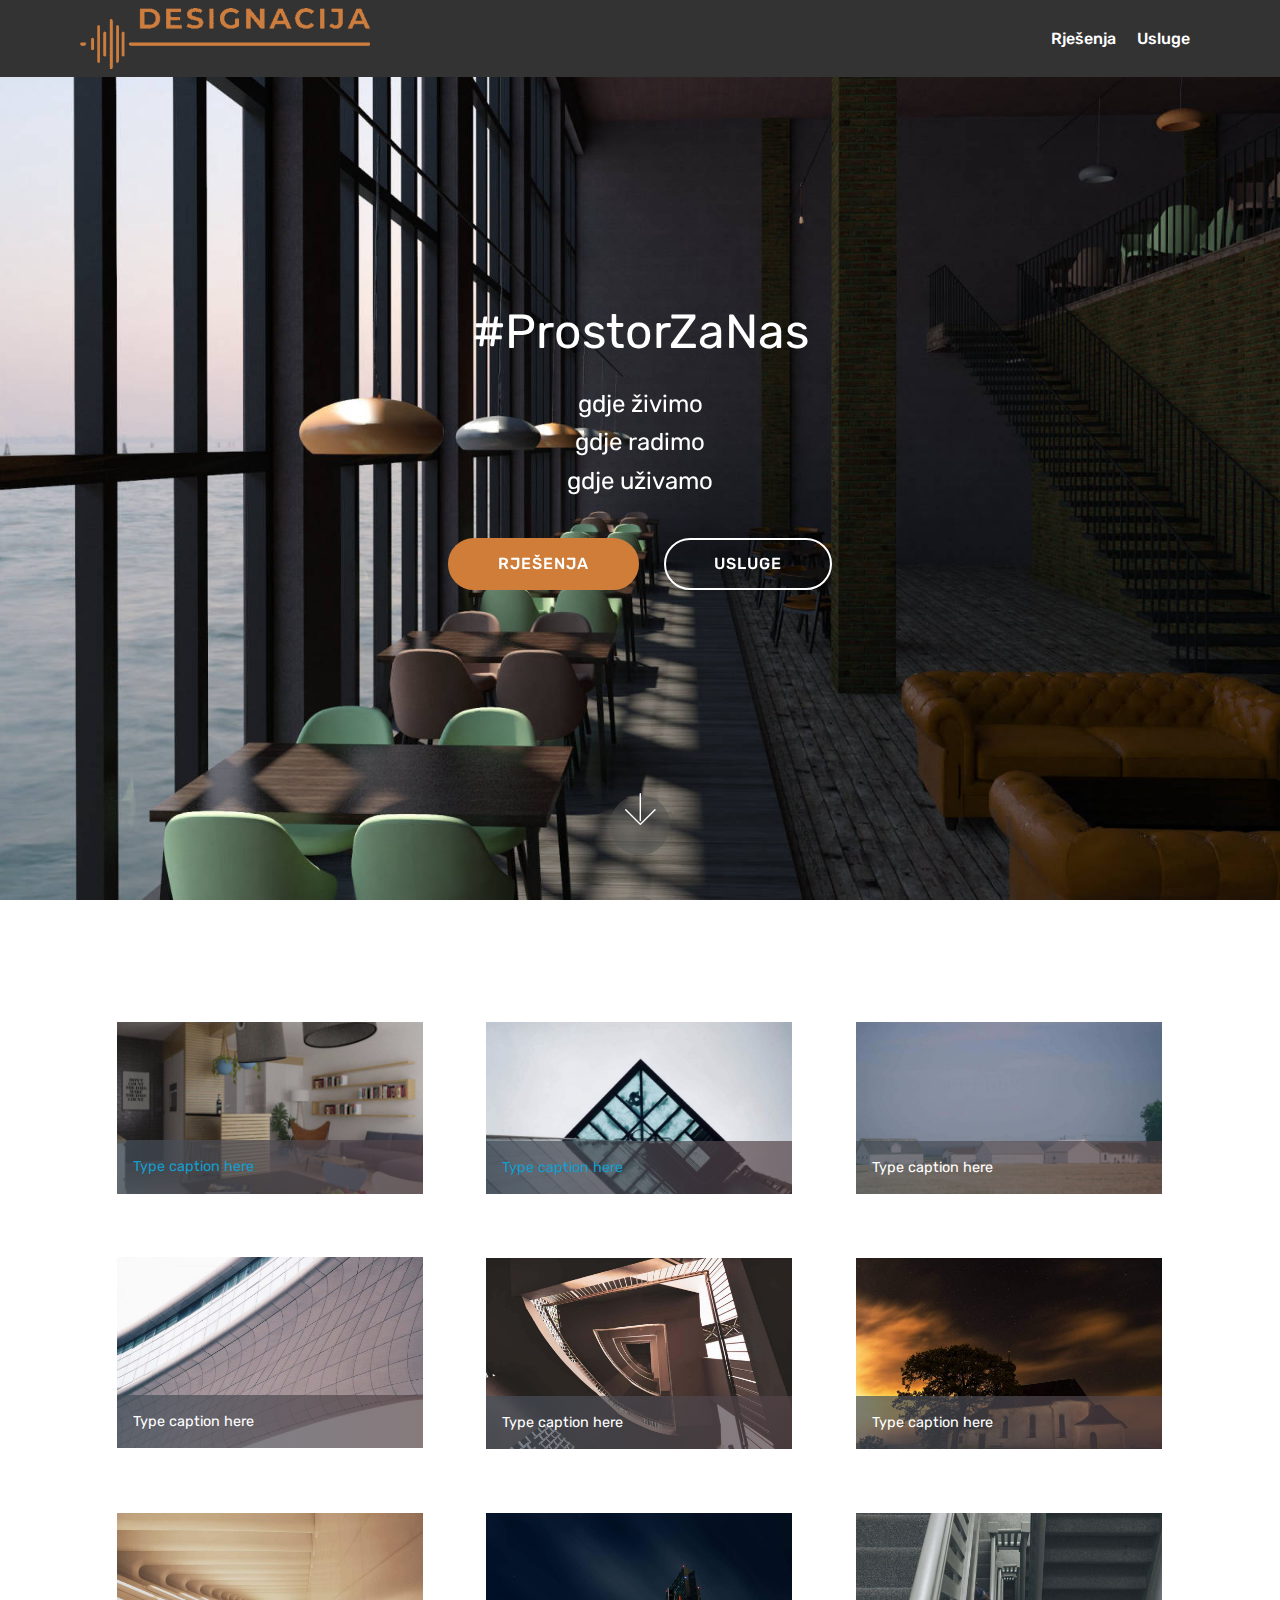
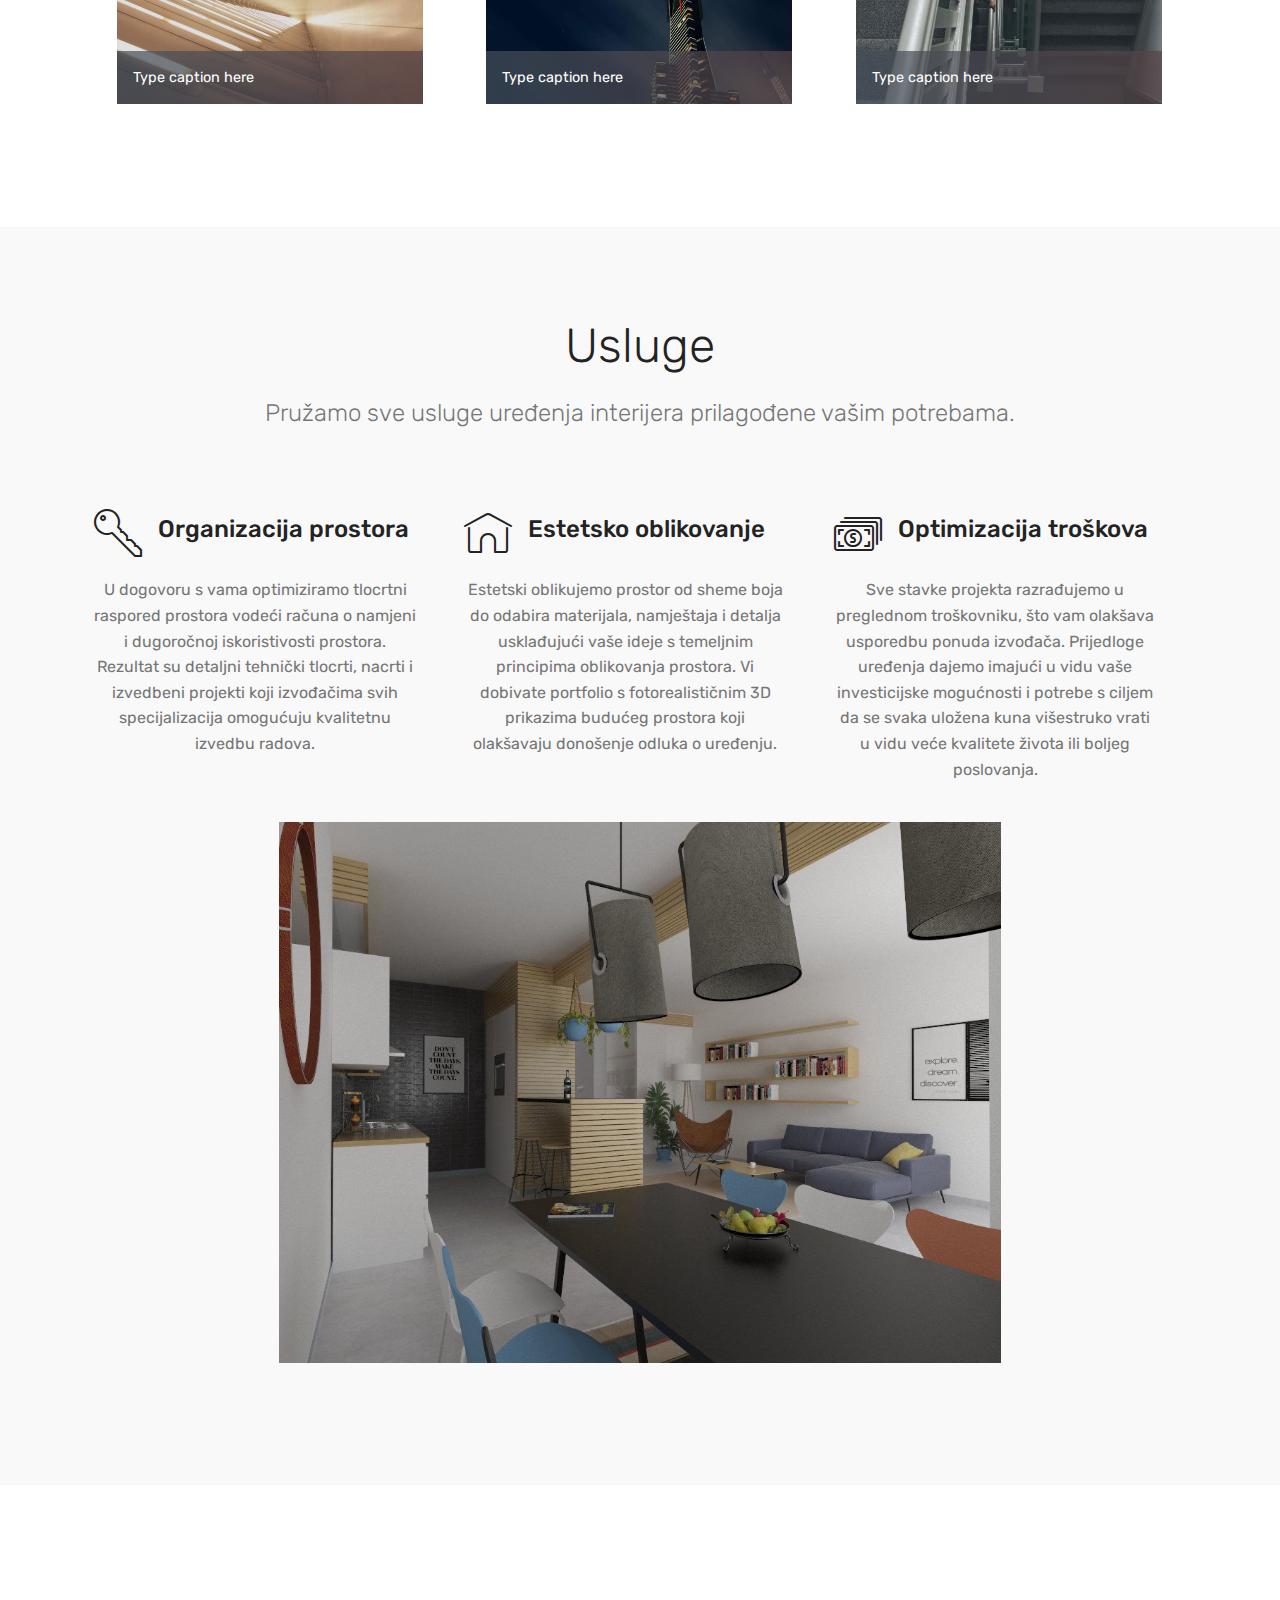
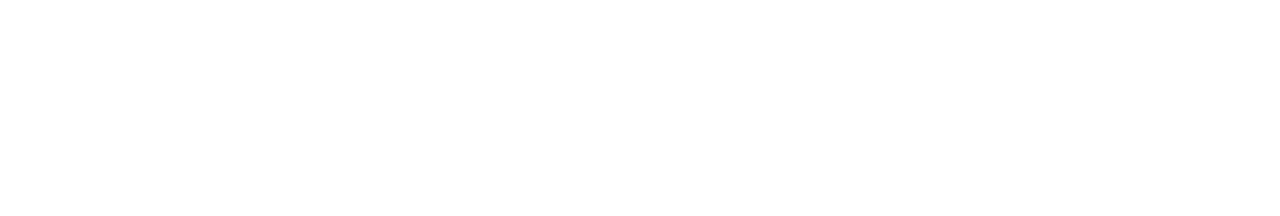
<file: index.html>
<!DOCTYPE html>
<html >
<head>
  <!-- Site made with Mobirise Website Builder v4.8.6, https://mobirise.com -->
  <meta charset="UTF-8">
  <meta http-equiv="X-UA-Compatible" content="IE=edge">
  <meta name="generator" content="Mobirise v4.8.6, mobirise.com">
  <meta name="viewport" content="width=device-width, initial-scale=1, minimum-scale=1">
  <link rel="shortcut icon" href="assets/images/naranstomanje-462x97.png" type="image/x-icon">
  <meta name="description" content="">
  <title>Home</title>
  <link rel="stylesheet" href="assets/web/assets/mobirise-icons/mobirise-icons.css">
  <link rel="stylesheet" href="assets/tether/tether.min.css">
  <link rel="stylesheet" href="assets/bootstrap/css/bootstrap.min.css">
  <link rel="stylesheet" href="assets/bootstrap/css/bootstrap-grid.min.css">
  <link rel="stylesheet" href="assets/bootstrap/css/bootstrap-reboot.min.css">
  <link rel="stylesheet" href="assets/dropdown/css/style.css">
  <link rel="stylesheet" href="assets/socicon/css/styles.css">
  <link rel="stylesheet" href="assets/theme/css/style.css">
  <link rel="stylesheet" href="assets/gallery/style.css">
  <link rel="stylesheet" href="assets/mobirise/css/mbr-additional.css" type="text/css">
  
  
  
</head>
<body>
  <section class="menu cid-qTkzRZLJNu" once="menu" id="menu1-0">

    

    <nav class="navbar navbar-expand beta-menu navbar-dropdown align-items-center navbar-fixed-top navbar-toggleable-sm">
        <button class="navbar-toggler navbar-toggler-right" type="button" data-toggle="collapse" data-target="#navbarSupportedContent" aria-controls="navbarSupportedContent" aria-expanded="false" aria-label="Toggle navigation">
            <div class="hamburger">
                <span></span>
                <span></span>
                <span></span>
                <span></span>
            </div>
        </button>
        <div class="menu-logo">
            <div class="navbar-brand">
                <span class="navbar-logo">
                    <a href="#top">
                         <img src="assets/images/naranstomanje-462x97.png" alt="Mobirise" title="" style="height: 3.8rem;">
                    </a>
                </span>
                <span class="navbar-caption-wrap"><a class="navbar-caption text-white display-4" href="https://mobirise.com">&nbsp;</a></span>
            </div>
        </div>
        <div class="collapse navbar-collapse" id="navbarSupportedContent">
            <ul class="navbar-nav nav-dropdown nav-right" data-app-modern-menu="true"><li class="nav-item">
                    <a class="nav-link link text-white display-4" href="https://mobirise.com">
                        
                        Rješenja</a>
                </li>
                <li class="nav-item">
                    <a class="nav-link link text-white display-4" href="https://mobirise.com">
                        
                        Usluge</a>
                </li></ul>
            
        </div>
    </nav>
</section>

<section class="engine"><a href="https://mobirise.info/w">free html5 templates</a></section><section class="cid-qTkA127IK8 mbr-fullscreen mbr-parallax-background" id="header2-1">

    

    

    <div class="container align-center">
        <div class="row justify-content-md-center">
            <div class="mbr-white col-md-10">
                <h1 class="mbr-section-title mbr-bold pb-3 mbr-fonts-style display-2"><span style="font-weight: normal;">#ProstorZaNas</span></h1>
                
                <p class="mbr-text pb-3 mbr-fonts-style display-5">gdje živimo<br>gdje radimo<br>gdje uživamo<br></p>
                <div class="mbr-section-btn"><a class="btn btn-md btn-secondary display-4" href="index.html#gallery1-p">RJEŠENJA</a> 
                    <a class="btn btn-md btn-white-outline display-4" href="index.html#features14-b">USLUGE</a></div>
            </div>
        </div>
    </div>
    <div class="mbr-arrow hidden-sm-down" aria-hidden="true">
        <a href="#next">
            <i class="mbri-down mbr-iconfont"></i>
        </a>
    </div>
</section>

<section class="mbr-gallery mbr-slider-carousel cid-r8Kxqsgh31" id="gallery1-p">

    

    <div class="container">
        <div><!-- Filter --><!-- Gallery --><div class="mbr-gallery-row"><div class="mbr-gallery-layout-default"><div><div><div class="mbr-gallery-item mbr-gallery-item--p4" data-video-url="false" data-tags="Awesome"><div href="#lb-gallery1-p" data-slide-to="0" data-toggle="modal"><img src="assets/images/render14-3-1024x768-644x362.jpg" alt="" title=""><span class="icon-focus"></span><span class="mbr-gallery-title mbr-fonts-style display-7"><a href="page2.html#slider2-r">Type caption here</a></span></div></div><div class="mbr-gallery-item mbr-gallery-item--p4" data-video-url="false" data-tags="Awesome"><div href="#lb-gallery1-p" data-slide-to="1" data-toggle="modal"><img src="assets/images/gallery00-800x450.jpg" alt="" title=""><span class="icon-focus"></span><span class="mbr-gallery-title mbr-fonts-style display-7"><a href="page2.html">Type caption here</a></span></div></div><div class="mbr-gallery-item mbr-gallery-item--p4" data-video-url="false" data-tags="Responsive"><div href="#lb-gallery1-p" data-slide-to="2" data-toggle="modal"><img src="assets/images/gallery01-800x450.jpg" alt="" title=""><span class="icon-focus"></span><span class="mbr-gallery-title mbr-fonts-style display-7">Type caption here</span></div></div><div class="mbr-gallery-item mbr-gallery-item--p4" data-video-url="false" data-tags="Creative"><div href="#lb-gallery1-p" data-slide-to="3" data-toggle="modal"><img src="assets/images/gallery02.jpg" alt="" title=""><span class="icon-focus"></span><span class="mbr-gallery-title mbr-fonts-style display-7">Type caption here</span></div></div><div class="mbr-gallery-item mbr-gallery-item--p4" data-video-url="false" data-tags="Animated"><div href="#lb-gallery1-p" data-slide-to="4" data-toggle="modal"><img src="assets/images/gallery03.jpg" alt="" title=""><span class="icon-focus"></span><span class="mbr-gallery-title mbr-fonts-style display-7">Type caption here</span></div></div><div class="mbr-gallery-item mbr-gallery-item--p4" data-video-url="false" data-tags="Awesome"><div href="#lb-gallery1-p" data-slide-to="5" data-toggle="modal"><img src="assets/images/gallery04.jpg" alt="" title=""><span class="icon-focus"></span><span class="mbr-gallery-title mbr-fonts-style display-7">Type caption here</span></div></div><div class="mbr-gallery-item mbr-gallery-item--p4" data-video-url="false" data-tags="Awesome"><div href="#lb-gallery1-p" data-slide-to="6" data-toggle="modal"><img src="assets/images/gallery05.jpg" alt="" title=""><span class="icon-focus"></span><span class="mbr-gallery-title mbr-fonts-style display-7">Type caption here</span></div></div><div class="mbr-gallery-item mbr-gallery-item--p4" data-video-url="false" data-tags="Responsive"><div href="#lb-gallery1-p" data-slide-to="7" data-toggle="modal"><img src="assets/images/gallery06.jpg" alt="" title=""><span class="icon-focus"></span><span class="mbr-gallery-title mbr-fonts-style display-7">Type caption here</span></div></div><div class="mbr-gallery-item mbr-gallery-item--p4" data-video-url="false" data-tags="Animated"><div href="#lb-gallery1-p" data-slide-to="8" data-toggle="modal"><img src="assets/images/gallery07.jpg" alt="" title=""><span class="icon-focus"></span><span class="mbr-gallery-title mbr-fonts-style display-7">Type caption here</span></div></div></div></div><div class="clearfix"></div></div></div><!-- Lightbox --><div data-app-prevent-settings="" class="mbr-slider modal fade carousel slide" tabindex="-1" data-keyboard="true" data-interval="false" id="lb-gallery1-p"><div class="modal-dialog"><div class="modal-content"><div class="modal-body"><div class="carousel-inner"><div class="carousel-item"><img src="assets/images/render14-3-1024x768.jpg" alt="" title=""></div><div class="carousel-item"><img src="assets/images/gallery00.jpg" alt="" title=""></div><div class="carousel-item active"><img src="assets/images/gallery01.jpg" alt="" title=""></div><div class="carousel-item"><img src="assets/images/gallery02.jpg" alt="" title=""></div><div class="carousel-item"><img src="assets/images/gallery03.jpg" alt="" title=""></div><div class="carousel-item"><img src="assets/images/gallery04.jpg" alt="" title=""></div><div class="carousel-item"><img src="assets/images/gallery05.jpg" alt="" title=""></div><div class="carousel-item"><img src="assets/images/gallery06.jpg" alt="" title=""></div><div class="carousel-item"><img src="assets/images/gallery07.jpg" alt="" title=""></div></div><a class="carousel-control carousel-control-prev" role="button" data-slide="prev" href="#lb-gallery1-p"><span class="mbri-left mbr-iconfont" aria-hidden="true"></span><span class="sr-only">Previous</span></a><a class="carousel-control carousel-control-next" role="button" data-slide="next" href="#lb-gallery1-p"><span class="mbri-right mbr-iconfont" aria-hidden="true"></span><span class="sr-only">Next</span></a><a class="close" href="#" role="button" data-dismiss="modal"><span class="sr-only">Close</span></a></div></div></div></div></div>
    </div>

</section>

<section class="features14 cid-r8EAbcToQY" id="features14-b">
    
    

    
    <div class="container align-center">
        <h2 class="mbr-section-title pb-3 mbr-fonts-style display-2">
            Usluge</h2>
        <h3 class="mbr-section-subtitle pb-5 mbr-fonts-style display-5">
            Pružamo sve usluge uređenja interijera prilagođene vašim potrebama.</h3>
        <div class="media-container-column">
            <div class="row justify-content-center">
                <div class="card p-4 col-12 col-md-6 col-lg-4">
                    <div class="media pb-3">
                        <div class="card-img align-self-center">
                            <span class="mbr-iconfont mbri-key"></span>
                        </div>
                        <div class="media-body">
                            <h4 class="card-title py-2 align-left mbr-fonts-style display-5">Organizacija prostora</h4>
                        </div>
                    </div>                
                    <div class="card-box align-left">
                        <p class="mbr-text mbr-fonts-style display-7">U dogovoru s vama optimiziramo tlocrtni raspored prostora vodeći računa o namjeni i dugoročnoj iskoristivosti prostora. Rezultat su detaljni tehnički tlocrti, nacrti i izvedbeni projekti koji izvođačima svih specijalizacija omogućuju kvalitetnu izvedbu radova.</p>
                    </div>
                </div>

                <div class="card p-4 col-12 col-md-6 col-lg-4">
                <div class="media pb-3">
                    <div class="card-img align-self-center">
                        <span class="mbr-iconfont mbri-home"></span>
                    </div>
                    <div class="media-body">
                        <h4 class="card-title py-2 align-left mbr-fonts-style display-5">
                                Estetsko oblikovanje</h4>
                    </div>
                </div>
                    <div class="card-box align-left">
                        <p class="mbr-text mbr-fonts-style display-7">Estetski oblikujemo prostor od sheme boja do odabira materijala, namještaja i detalja usklađujući vaše ideje s temeljnim principima oblikovanja prostora. Vi dobivate portfolio s fotorealističnim 3D prikazima budućeg prostora koji olakšavaju donošenje odluka o uređenju.</p>
                    </div>
                </div>

                <div class="card p-4 col-12 col-md-6 col-lg-4">
                <div class="media pb-3">
                    <div class="card-img align-self-center">
                        <span class="mbr-iconfont mbri-cash"></span>
                    </div>
                    <div class="media-body">
                        <h4 class="card-title py-2 align-left mbr-fonts-style display-5">
                            Optimizacija troškova</h4>
                    </div>
                </div>
                    <div class="card-box align-left">
                        <p class="mbr-text mbr-fonts-style display-7">Sve stavke projekta razrađujemo u preglednom troškovniku, što vam olakšava usporedbu ponuda izvođača. Prijedloge uređenja dajemo imajući u vidu vaše investicijske mogućnosti i potrebe s ciljem da se svaka uložena kuna višestruko vrati u vidu veće kvalitete života ili boljeg poslovanja.</p>
                    </div>
                </div>

                
            </div>
            <div class="media-container-row image-row">
                <div class="mbr-figure" style="width: 65%;">
                    <img src="assets/images/render14-1024x768.jpg" alt="Mobirise" title="">
                </div>
            </div>
        </div>
    </div>
</section>

<section class="cid-qTkAaeaxX5 mbr-reveal" id="footer1-2">

    

    

    <div class="container">
        <div class="media-container-row content text-white">
            <div class="col-12 col-md-3">
                <div class="media-wrap">
                    <a href="https://mobirise.com/">
                        <img src="assets/images/naranstomanje-910x455.png" alt="Mobirise" title="">
                    </a>
                </div>
            </div>
            <div class="col-12 col-md-3 mbr-fonts-style display-7">
                <h5 class="pb-3">
                    Adresa</h5>
                <p class="mbr-text">Biankinijeva 13<br>Zagreb</p>
            </div>
            <div class="col-12 col-md-3 mbr-fonts-style display-7">
                <h5 class="pb-3">
                    Kontakti</h5>
                <p class="mbr-text">
                    Email: dragankoruga@yahoo.com
                    <br>Telefon: +385 91 5218 201</p>
            </div>
            <div class="col-12 col-md-3 mbr-fonts-style display-7">
                <h5 class="pb-3"></h5>
                <p class="mbr-text"><br><br><br></p>
            </div>
        </div>
        <div class="footer-lower">
            <div class="media-container-row">
                <div class="col-sm-12">
                    <hr>
                </div>
            </div>
            <div class="media-container-row mbr-white">
                <div class="col-sm-6 copyright">
                    <p class="mbr-text mbr-fonts-style display-7">
                        © Autorska prava 2018 desigNacija - Sva prava pridržana</p>
                </div>
                <div class="col-md-6">
                    <div class="social-list align-right">
                        <div class="soc-item">
                            <a href="https://twitter.com/mobirise" target="_blank">
                                <span class="socicon-twitter socicon mbr-iconfont mbr-iconfont-social"></span>
                            </a>
                        </div>
                        <div class="soc-item">
                            <a href="https://www.facebook.com/pages/Mobirise/1616226671953247" target="_blank">
                                <span class="socicon-facebook socicon mbr-iconfont mbr-iconfont-social"></span>
                            </a>
                        </div>
                        <div class="soc-item">
                            <a href="https://www.youtube.com/c/mobirise" target="_blank">
                                <span class="socicon-youtube socicon mbr-iconfont mbr-iconfont-social"></span>
                            </a>
                        </div>
                        <div class="soc-item">
                            <a href="https://instagram.com/mobirise" target="_blank">
                                <span class="socicon-instagram socicon mbr-iconfont mbr-iconfont-social"></span>
                            </a>
                        </div>
                        <div class="soc-item">
                            <a href="https://plus.google.com/u/0/+Mobirise" target="_blank">
                                <span class="socicon-googleplus socicon mbr-iconfont mbr-iconfont-social"></span>
                            </a>
                        </div>
                        <div class="soc-item">
                            <a href="https://www.behance.net/Mobirise" target="_blank">
                                <span class="socicon-behance socicon mbr-iconfont mbr-iconfont-social"></span>
                            </a>
                        </div>
                    </div>
                </div>
            </div>
        </div>
    </div>
</section>


  <script src="assets/web/assets/jquery/jquery.min.js"></script>
  <script src="assets/popper/popper.min.js"></script>
  <script src="assets/tether/tether.min.js"></script>
  <script src="assets/bootstrap/js/bootstrap.min.js"></script>
  <script src="assets/smoothscroll/smooth-scroll.js"></script>
  <script src="assets/dropdown/js/script.min.js"></script>
  <script src="assets/touchswipe/jquery.touch-swipe.min.js"></script>
  <script src="assets/masonry/masonry.pkgd.min.js"></script>
  <script src="assets/imagesloaded/imagesloaded.pkgd.min.js"></script>
  <script src="assets/bootstrapcarouselswipe/bootstrap-carousel-swipe.js"></script>
  <script src="assets/vimeoplayer/jquery.mb.vimeo_player.js"></script>
  <script src="assets/parallax/jarallax.min.js"></script>
  <script src="assets/theme/js/script.js"></script>
  <script src="assets/gallery/player.min.js"></script>
  <script src="assets/gallery/script.js"></script>
  <script src="assets/slidervideo/script.js"></script>
  
  
</body>
</html>
</file>
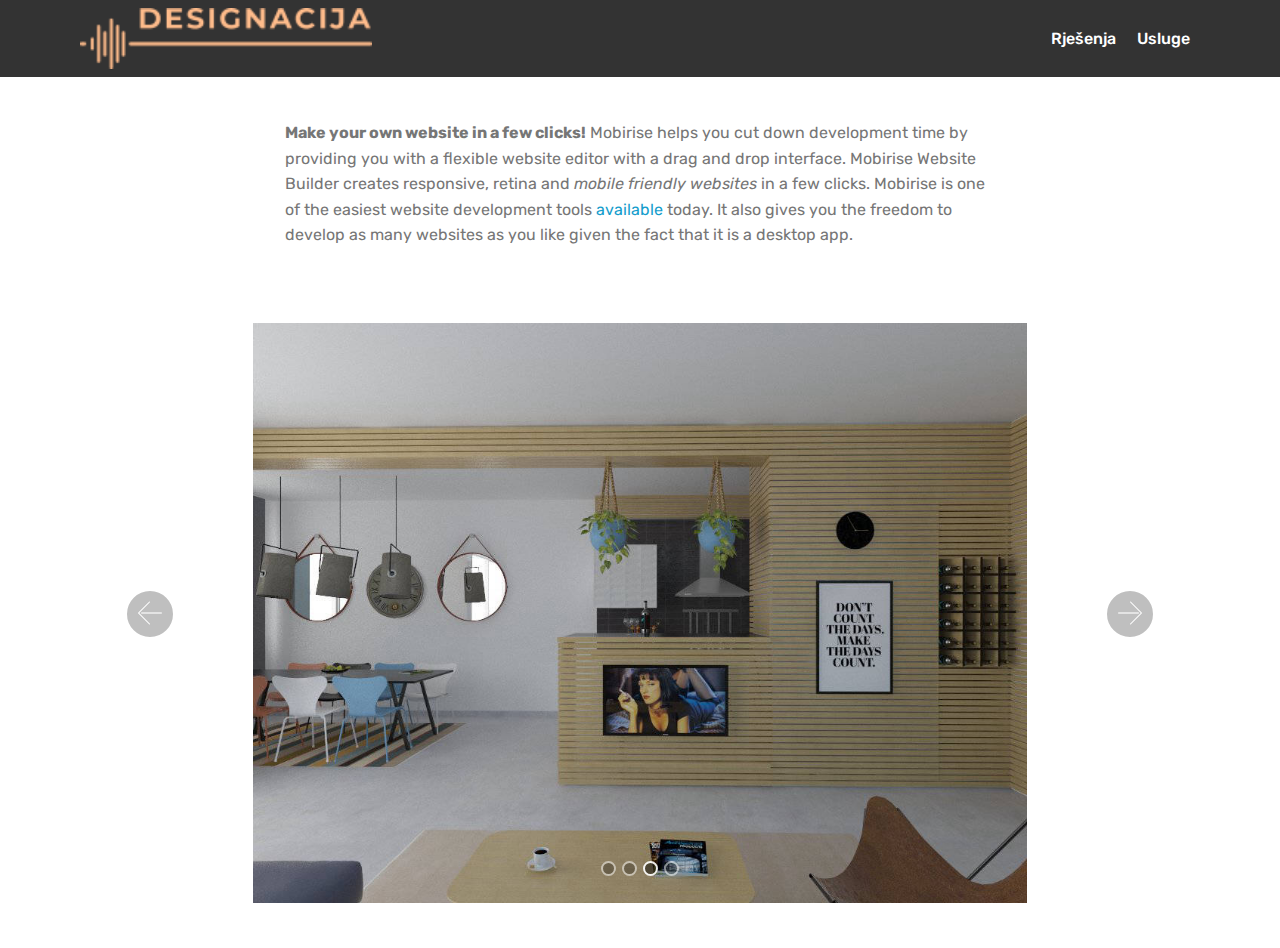
<file: page2.html>
<!DOCTYPE html>
<html >
<head>
  <!-- Site made with Mobirise Website Builder v4.8.6, https://mobirise.com -->
  <meta charset="UTF-8">
  <meta http-equiv="X-UA-Compatible" content="IE=edge">
  <meta name="generator" content="Mobirise v4.8.6, mobirise.com">
  <meta name="viewport" content="width=device-width, initial-scale=1, minimum-scale=1">
  <link rel="shortcut icon" href="assets/images/naranstomanje-462x97.png" type="image/x-icon">
  <meta name="description" content="Web Generator Description">
  <title>Usluge</title>
  <link rel="stylesheet" href="assets/web/assets/mobirise-icons/mobirise-icons.css">
  <link rel="stylesheet" href="assets/tether/tether.min.css">
  <link rel="stylesheet" href="assets/bootstrap/css/bootstrap.min.css">
  <link rel="stylesheet" href="assets/bootstrap/css/bootstrap-grid.min.css">
  <link rel="stylesheet" href="assets/bootstrap/css/bootstrap-reboot.min.css">
  <link rel="stylesheet" href="assets/dropdown/css/style.css">
  <link rel="stylesheet" href="assets/theme/css/style.css">
  <link rel="stylesheet" href="assets/mobirise/css/mbr-additional.css" type="text/css">
  
  
  
</head>
<body>
  <section class="menu cid-r8EB4zl0c6" once="menu" id="menu1-d">

    

    <nav class="navbar navbar-expand beta-menu navbar-dropdown align-items-center navbar-fixed-top navbar-toggleable-sm">
        <button class="navbar-toggler navbar-toggler-right" type="button" data-toggle="collapse" data-target="#navbarSupportedContent" aria-controls="navbarSupportedContent" aria-expanded="false" aria-label="Toggle navigation">
            <div class="hamburger">
                <span></span>
                <span></span>
                <span></span>
                <span></span>
            </div>
        </button>
        <div class="menu-logo">
            <div class="navbar-brand">
                <span class="navbar-logo">
                    <a href="index.html#header2-1">
                         <img src="assets/images/naransto-192x40.png" alt="Mobirise" title="" style="height: 3.8rem;">
                    </a>
                </span>
                <span class="navbar-caption-wrap"><a class="navbar-caption text-white display-4" href="https://mobirise.com">&nbsp;</a></span>
            </div>
        </div>
        <div class="collapse navbar-collapse" id="navbarSupportedContent">
            <ul class="navbar-nav nav-dropdown nav-right" data-app-modern-menu="true"><li class="nav-item">
                    <a class="nav-link link text-white display-4" href="https://mobirise.com">
                        
                        Rješenja</a>
                </li>
                <li class="nav-item">
                    <a class="nav-link link text-white display-4" href="https://mobirise.com">
                        
                        Usluge</a>
                </li></ul>
            
        </div>
    </nav>
</section>

<section class="engine"><a href="https://mobirise.info/c">free site builder</a></section><section class="mbr-section article content1 cid-r8KyUthRnl" id="content1-s">
    
     

    <div class="container">
        <div class="media-container-row">
            <div class="mbr-text col-12 col-md-8 mbr-fonts-style display-7">
                <strong> Make your own website in a few clicks!</strong> Mobirise helps you cut down development time by providing you with a flexible website editor with a drag and drop interface. Mobirise Website Builder creates responsive, retina and <em>mobile friendly websites</em> in a few clicks. Mobirise is one of the easiest website development tools <a href="https://mobirise.co/">available</a> today. It also gives you the freedom to develop as many websites as you like given the fact that it is a desktop app.
            </div>
        </div>
    </div>
</section>

<section class="carousel slide cid-r8KyIMaYDl" data-interval="false" id="slider2-r">

    
    <div class="container content-slider">
        <div class="content-slider-wrap">
            <div><div class="mbr-slider slide carousel" data-pause="true" data-keyboard="false" data-ride="false" data-interval="false"><ol class="carousel-indicators"><li data-app-prevent-settings="" data-target="#slider2-r" data-slide-to="0"></li><li data-app-prevent-settings="" data-target="#slider2-r" data-slide-to="1"></li><li data-app-prevent-settings="" data-target="#slider2-r" class=" active" data-slide-to="2"></li><li data-app-prevent-settings="" data-target="#slider2-r" data-slide-to="3"></li></ol><div class="carousel-inner" role="listbox"><div class="carousel-item slider-fullscreen-image" data-bg-video-slide="false" style="background-image: url(assets/images/render15-1024x768.jpg);"><div class="container container-slide"><div class="image_wrapper"><img src="assets/images/render15-1024x768.jpg"><div class="carousel-caption justify-content-center"><div class="col-10 align-center"></div></div></div></div></div><div class="carousel-item slider-fullscreen-image" data-bg-video-slide="false" style="background-image: url(assets/images/render1-1024x768.jpg);"><div class="container container-slide"><div class="image_wrapper"><img src="assets/images/render1-1024x768.jpg"><div class="carousel-caption justify-content-center"><div class="col-10 align-center"></div></div></div></div></div><div class="carousel-item slider-fullscreen-image active" data-bg-video-slide="false" style="background-image: url(assets/images/render6-1024x768.jpg);"><div class="container container-slide"><div class="image_wrapper"><img src="assets/images/render6-1024x768.jpg"><div class="carousel-caption justify-content-center"><div class="col-10 align-center"></div></div></div></div></div><div class="carousel-item slider-fullscreen-image" data-bg-video-slide="false" style="background-image: url(assets/images/render14-3-1024x768.jpg);"><div class="container container-slide"><div class="image_wrapper"><img src="assets/images/render14-3-1024x768.jpg"><div class="carousel-caption justify-content-center"><div class="col-10 align-center"></div></div></div></div></div></div><a data-app-prevent-settings="" class="carousel-control carousel-control-prev" role="button" data-slide="prev" href="#slider2-r"><span aria-hidden="true" class="mbri-left mbr-iconfont"></span><span class="sr-only">Previous</span></a><a data-app-prevent-settings="" class="carousel-control carousel-control-next" role="button" data-slide="next" href="#slider2-r"><span aria-hidden="true" class="mbri-right mbr-iconfont"></span><span class="sr-only">Next</span></a></div></div> 
        </div>
    </div>
</section>


  <script src="assets/web/assets/jquery/jquery.min.js"></script>
  <script src="assets/popper/popper.min.js"></script>
  <script src="assets/tether/tether.min.js"></script>
  <script src="assets/bootstrap/js/bootstrap.min.js"></script>
  <script src="assets/smoothscroll/smooth-scroll.js"></script>
  <script src="assets/dropdown/js/script.min.js"></script>
  <script src="assets/bootstrapcarouselswipe/bootstrap-carousel-swipe.js"></script>
  <script src="assets/ytplayer/jquery.mb.ytplayer.min.js"></script>
  <script src="assets/vimeoplayer/jquery.mb.vimeo_player.js"></script>
  <script src="assets/touchswipe/jquery.touch-swipe.min.js"></script>
  <script src="assets/theme/js/script.js"></script>
  <script src="assets/slidervideo/script.js"></script>
  
  
</body>
</html>
</file>
<file: assets/web/assets/mobirise-icons/mobirise-icons.css>
@font-face {
  font-family: 'MobiriseIcons';
  src:  url('mobirise-icons.eot?spat4u');
  src:  url('mobirise-icons.eot?spat4u#iefix') format('embedded-opentype'),
    url('mobirise-icons.ttf?spat4u') format('truetype'),
    url('mobirise-icons.woff?spat4u') format('woff'),
    url('mobirise-icons.svg?spat4u#MobiriseIcons') format('svg');
  font-weight: normal;
  font-style: normal;
}

[class^="mbri-"], [class*=" mbri-"] {
  /* use !important to prevent issues with browser extensions that change fonts */
  font-family: MobiriseIcons !important;
  speak: none;
  font-style: normal;
  font-weight: normal;
  font-variant: normal;
  text-transform: none;
  line-height: 1;

  /* Better Font Rendering =========== */
  -webkit-font-smoothing: antialiased;
  -moz-osx-font-smoothing: grayscale;
}

.mbri-add-submenu:before {
  content: "\e900";
}
.mbri-alert:before {
  content: "\e901";
}
.mbri-align-center:before {
  content: "\e902";
}
.mbri-align-justify:before {
  content: "\e903";
}
.mbri-align-left:before {
  content: "\e904";
}
.mbri-align-right:before {
  content: "\e905";
}
.mbri-android:before {
  content: "\e906";
}
.mbri-apple:before {
  content: "\e907";
}
.mbri-arrow-down:before {
  content: "\e908";
}
.mbri-arrow-next:before {
  content: "\e909";
}
.mbri-arrow-prev:before {
  content: "\e90a";
}
.mbri-arrow-up:before {
  content: "\e90b";
}
.mbri-bold:before {
  content: "\e90c";
}
.mbri-bookmark:before {
  content: "\e90d";
}
.mbri-bootstrap:before {
  content: "\e90e";
}
.mbri-briefcase:before {
  content: "\e90f";
}
.mbri-browse:before {
  content: "\e910";
}
.mbri-bulleted-list:before {
  content: "\e911";
}
.mbri-calendar:before {
  content: "\e912";
}
.mbri-camera:before {
  content: "\e913";
}
.mbri-cart-add:before {
  content: "\e914";
}
.mbri-cart-full:before {
  content: "\e915";
}
.mbri-cash:before {
  content: "\e916";
}
.mbri-change-style:before {
  content: "\e917";
}
.mbri-chat:before {
  content: "\e918";
}
.mbri-clock:before {
  content: "\e919";
}
.mbri-close:before {
  content: "\e91a";
}
.mbri-cloud:before {
  content: "\e91b";
}
.mbri-code:before {
  content: "\e91c";
}
.mbri-contact-form:before {
  content: "\e91d";
}
.mbri-credit-card:before {
  content: "\e91e";
}
.mbri-cursor-click:before {
  content: "\e91f";
}
.mbri-cust-feedback:before {
  content: "\e920";
}
.mbri-database:before {
  content: "\e921";
}
.mbri-delivery:before {
  content: "\e922";
}
.mbri-desktop:before {
  content: "\e923";
}
.mbri-devices:before {
  content: "\e924";
}
.mbri-down:before {
  content: "\e925";
}
.mbri-download:before {
  content: "\e989";
}
.mbri-drag-n-drop:before {
  content: "\e927";
}
.mbri-drag-n-drop2:before {
  content: "\e928";
}
.mbri-edit:before {
  content: "\e929";
}
.mbri-edit2:before {
  content: "\e92a";
}
.mbri-error:before {
  content: "\e92b";
}
.mbri-extension:before {
  content: "\e92c";
}
.mbri-features:before {
  content: "\e92d";
}
.mbri-file:before {
  content: "\e92e";
}
.mbri-flag:before {
  content: "\e92f";
}
.mbri-folder:before {
  content: "\e930";
}
.mbri-gift:before {
  content: "\e931";
}
.mbri-github:before {
  content: "\e932";
}
.mbri-globe:before {
  content: "\e933";
}
.mbri-globe-2:before {
  content: "\e934";
}
.mbri-growing-chart:before {
  content: "\e935";
}
.mbri-hearth:before {
  content: "\e936";
}
.mbri-help:before {
  content: "\e937";
}
.mbri-home:before {
  content: "\e938";
}
.mbri-hot-cup:before {
  content: "\e939";
}
.mbri-idea:before {
  content: "\e93a";
}
.mbri-image-gallery:before {
  content: "\e93b";
}
.mbri-image-slider:before {
  content: "\e93c";
}
.mbri-info:before {
  content: "\e93d";
}
.mbri-italic:before {
  content: "\e93e";
}
.mbri-key:before {
  content: "\e93f";
}
.mbri-laptop:before {
  content: "\e940";
}
.mbri-layers:before {
  content: "\e941";
}
.mbri-left-right:before {
  content: "\e942";
}
.mbri-left:before {
  content: "\e943";
}
.mbri-letter:before {
  content: "\e944";
}
.mbri-like:before {
  content: "\e945";
}
.mbri-link:before {
  content: "\e946";
}
.mbri-lock:before {
  content: "\e947";
}
.mbri-login:before {
  content: "\e948";
}
.mbri-logout:before {
  content: "\e949";
}
.mbri-magic-stick:before {
  content: "\e94a";
}
.mbri-map-pin:before {
  content: "\e94b";
}
.mbri-menu:before {
  content: "\e94c";
}
.mbri-mobile:before {
  content: "\e94d";
}
.mbri-mobile2:before {
  content: "\e94e";
}
.mbri-mobirise:before {
  content: "\e94f";
}
.mbri-more-horizontal:before {
  content: "\e950";
}
.mbri-more-vertical:before {
  content: "\e951";
}
.mbri-music:before {
  content: "\e952";
}
.mbri-new-file:before {
  content: "\e953";
}
.mbri-numbered-list:before {
  content: "\e954";
}
.mbri-opened-folder:before {
  content: "\e955";
}
.mbri-pages:before {
  content: "\e956";
}
.mbri-paper-plane:before {
  content: "\e957";
}
.mbri-paperclip:before {
  content: "\e958";
}
.mbri-photo:before {
  content: "\e959";
}
.mbri-photos:before {
  content: "\e95a";
}
.mbri-pin:before {
  content: "\e95b";
}
.mbri-play:before {
  content: "\e95c";
}
.mbri-plus:before {
  content: "\e95d";
}
.mbri-preview:before {
  content: "\e95e";
}
.mbri-print:before {
  content: "\e95f";
}
.mbri-protect:before {
  content: "\e960";
}
.mbri-question:before {
  content: "\e961";
}
.mbri-quote-left:before {
  content: "\e962";
}
.mbri-quote-right:before {
  content: "\e963";
}
.mbri-refresh:before {
  content: "\e964";
}
.mbri-responsive:before {
  content: "\e965";
}
.mbri-right:before {
  content: "\e966";
}
.mbri-rocket:before {
  content: "\e967";
}
.mbri-sad-face:before {
  content: "\e968";
}
.mbri-sale:before {
  content: "\e969";
}
.mbri-save:before {
  content: "\e96a";
}
.mbri-search:before {
  content: "\e96b";
}
.mbri-setting:before {
  content: "\e96c";
}
.mbri-setting2:before {
  content: "\e96d";
}
.mbri-setting3:before {
  content: "\e96e";
}
.mbri-share:before {
  content: "\e96f";
}
.mbri-shopping-bag:before {
  content: "\e970";
}
.mbri-shopping-basket:before {
  content: "\e971";
}
.mbri-shopping-cart:before {
  content: "\e972";
}
.mbri-sites:before {
  content: "\e973";
}
.mbri-smile-face:before {
  content: "\e974";
}
.mbri-speed:before {
  content: "\e975";
}
.mbri-star:before {
  content: "\e976";
}
.mbri-success:before {
  content: "\e977";
}
.mbri-sun:before {
  content: "\e978";
}
.mbri-sun2:before {
  content: "\e979";
}
.mbri-tablet:before {
  content: "\e97a";
}
.mbri-tablet-vertical:before {
  content: "\e97b";
}
.mbri-target:before {
  content: "\e97c";
}
.mbri-timer:before {
  content: "\e97d";
}
.mbri-to-ftp:before {
  content: "\e97e";
}
.mbri-to-local-drive:before {
  content: "\e97f";
}
.mbri-touch-swipe:before {
  content: "\e980";
}
.mbri-touch:before {
  content: "\e981";
}
.mbri-trash:before {
  content: "\e982";
}
.mbri-underline:before {
  content: "\e983";
}
.mbri-unlink:before {
  content: "\e984";
}
.mbri-unlock:before {
  content: "\e985";
}
.mbri-up-down:before {
  content: "\e986";
}
.mbri-up:before {
  content: "\e987";
}
.mbri-update:before {
  content: "\e988";
}
.mbri-upload:before {
 content: "\e926"; 
}
.mbri-user:before {
  content: "\e98a";
}
.mbri-user2:before {
  content: "\e98b";
}
.mbri-users:before {
  content: "\e98c";
}
.mbri-video:before {
  content: "\e98d";
}
.mbri-video-play:before {
  content: "\e98e";
}
.mbri-watch:before {
  content: "\e98f";
}
.mbri-website-theme:before {
  content: "\e990";
}
.mbri-wifi:before {
  content: "\e991";
}
.mbri-windows:before {
  content: "\e992";
}
.mbri-zoom-out:before {
  content: "\e993";
}
.mbri-redo:before {
  content: "\e994";
}
.mbri-undo:before {
  content: "\e995";
}
</file>
<file: assets/dropdown/css/style.css>
.navbar-dropdown {
  left: 0;
  padding: 0;
  position: absolute;
  right: 0;
  top: 0;
  transition: all 0.45s ease;
  z-index: 1030;
  background: #282828; }
  .navbar-dropdown .navbar-logo {
    margin-right: 0.8rem;
    transition: margin 0.3s ease-in-out;
    vertical-align: middle; }
    .navbar-dropdown .navbar-logo img {
      height: 3.125rem;
      transition: all 0.3s ease-in-out; }
    .navbar-dropdown .navbar-logo.mbr-iconfont {
      font-size: 3.125rem;
      line-height: 3.125rem; }
  .navbar-dropdown .navbar-caption {
    font-weight: 700;
    white-space: normal;
    vertical-align: -4px;
    line-height: 3.125rem !important; }
    .navbar-dropdown .navbar-caption, .navbar-dropdown .navbar-caption:hover {
      color: inherit;
      text-decoration: none; }
  .navbar-dropdown .mbr-iconfont + .navbar-caption {
    vertical-align: -1px; }
  .navbar-dropdown.navbar-fixed-top {
    position: fixed; }
  .navbar-dropdown .navbar-brand span {
    vertical-align: -4px; }
  .navbar-dropdown.bg-color.transparent {
    background: none; }
  .navbar-dropdown.navbar-short .navbar-brand {
    padding: 0.625rem 0; }
    .navbar-dropdown.navbar-short .navbar-brand span {
      vertical-align: -1px; }
  .navbar-dropdown.navbar-short .navbar-caption {
    line-height: 2.375rem !important;
    vertical-align: -2px; }
  .navbar-dropdown.navbar-short .navbar-logo {
    margin-right: 0.5rem; }
    .navbar-dropdown.navbar-short .navbar-logo img {
      height: 2.375rem; }
    .navbar-dropdown.navbar-short .navbar-logo.mbr-iconfont {
      font-size: 2.375rem;
      line-height: 2.375rem; }
  .navbar-dropdown.navbar-short .mbr-table-cell {
    height: 3.625rem; }
  .navbar-dropdown .navbar-close {
    left: 0.6875rem;
    position: fixed;
    top: 0.75rem;
    z-index: 1000; }
  .navbar-dropdown .hamburger-icon {
    content: "";
    display: inline-block;
    vertical-align: middle;
    width: 16px;
    -webkit-box-shadow: 0 -6px 0 1px #282828,0 0 0 1px #282828,0 6px 0 1px #282828;
    -moz-box-shadow: 0 -6px 0 1px #282828,0 0 0 1px #282828,0 6px 0 1px #282828;
    box-shadow: 0 -6px 0 1px #282828,0 0 0 1px #282828,0 6px 0 1px #282828; }

.dropdown-menu .dropdown-toggle[data-toggle="dropdown-submenu"]::after {
  border-bottom: 0.35em solid transparent;
  border-left: 0.35em solid;
  border-right: 0;
  border-top: 0.35em solid transparent;
  margin-left: 0.3rem; }

.dropdown-menu .dropdown-item:focus {
  outline: 0; }

.nav-dropdown {
  font-size: 0.75rem;
  font-weight: 500;
  height: auto !important; }
  .nav-dropdown .nav-btn {
    padding-left: 1rem; }
  .nav-dropdown .link {
    margin: .667em 1.667em;
    font-weight: 500;
    padding: 0;
    transition: color .2s ease-in-out; }
    .nav-dropdown .link.dropdown-toggle {
      margin-right: 2.583em; }
      .nav-dropdown .link.dropdown-toggle::after {
        margin-left: .25rem;
        border-top: 0.35em solid;
        border-right: 0.35em solid transparent;
        border-left: 0.35em solid transparent;
        border-bottom: 0; }
      .nav-dropdown .link.dropdown-toggle[aria-expanded="true"] {
        margin: 0;
        padding: 0.667em 3.263em  0.667em 1.667em; }
  .nav-dropdown .link::after,
  .nav-dropdown .dropdown-item::after {
    color: inherit; }
  .nav-dropdown .btn {
    font-size: 0.75rem;
    font-weight: 700;
    letter-spacing: 0;
    margin-bottom: 0;
    padding-left: 1.25rem;
    padding-right: 1.25rem; }
  .nav-dropdown .dropdown-menu {
    border-radius: 0;
    border: 0;
    left: 0;
    margin: 0;
    padding-bottom: 1.25rem;
    padding-top: 1.25rem;
    position: relative; }
  .nav-dropdown .dropdown-submenu {
    margin-left: 0.125rem;
    top: 0; }
  .nav-dropdown .dropdown-item {
    font-weight: 500;
    line-height: 2;
    padding: 0.3846em 4.615em 0.3846em 1.5385em;
    position: relative;
    transition: color .2s ease-in-out, background-color .2s ease-in-out; }
    .nav-dropdown .dropdown-item::after {
      margin-top: -0.3077em;
      position: absolute;
      right: 1.1538em;
      top: 50%; }
    .nav-dropdown .dropdown-item:focus, .nav-dropdown .dropdown-item:hover {
      background: none; }

@media (max-width: 767px) {
  .nav-dropdown.navbar-toggleable-sm {
    bottom: 0;
    display: none;
    left: 0;
    overflow-x: hidden;
    position: fixed;
    top: 0;
    transform: translateX(-100%);
    -ms-transform: translateX(-100%);
    -webkit-transform: translateX(-100%);
    width: 18.75rem;
    z-index: 999; } }
.nav-dropdown.navbar-toggleable-xl {
  bottom: 0;
  display: none;
  left: 0;
  overflow-x: hidden;
  position: fixed;
  top: 0;
  transform: translateX(-100%);
  -ms-transform: translateX(-100%);
  -webkit-transform: translateX(-100%);
  width: 18.75rem;
  z-index: 999; }

.nav-dropdown-sm {
  display: block !important;
  overflow-x: hidden;
  overflow: auto;
  padding-top: 3.875rem; }
  .nav-dropdown-sm::after {
    content: "";
    display: block;
    height: 3rem;
    width: 100%; }
  .nav-dropdown-sm.collapse.in ~ .navbar-close {
    display: block !important; }
  .nav-dropdown-sm.collapsing, .nav-dropdown-sm.collapse.in {
    transform: translateX(0);
    -ms-transform: translateX(0);
    -webkit-transform: translateX(0);
    transition: all 0.25s ease-out;
    -webkit-transition: all 0.25s ease-out;
    background: #282828; }
  .nav-dropdown-sm.collapsing[aria-expanded="false"] {
    transform: translateX(-100%);
    -ms-transform: translateX(-100%);
    -webkit-transform: translateX(-100%); }
  .nav-dropdown-sm .nav-item {
    display: block;
    margin-left: 0 !important;
    padding-left: 0; }
  .nav-dropdown-sm .link,
  .nav-dropdown-sm .dropdown-item {
    border-top: 1px dotted rgba(255, 255, 255, 0.1);
    font-size: 0.8125rem;
    line-height: 1.6;
    margin: 0 !important;
    padding: 0.875rem 2.4rem 0.875rem 1.5625rem !important;
    position: relative;
    white-space: normal; }
    .nav-dropdown-sm .link:focus, .nav-dropdown-sm .link:hover,
    .nav-dropdown-sm .dropdown-item:focus,
    .nav-dropdown-sm .dropdown-item:hover {
      background: rgba(0, 0, 0, 0.2) !important;
      color: #c0a375; }
  .nav-dropdown-sm .nav-btn {
    position: relative;
    padding: 1.5625rem 1.5625rem 0 1.5625rem; }
    .nav-dropdown-sm .nav-btn::before {
      border-top: 1px dotted rgba(255, 255, 255, 0.1);
      content: "";
      left: 0;
      position: absolute;
      top: 0;
      width: 100%; }
    .nav-dropdown-sm .nav-btn + .nav-btn {
      padding-top: 0.625rem; }
      .nav-dropdown-sm .nav-btn + .nav-btn::before {
        display: none; }
  .nav-dropdown-sm .btn {
    padding: 0.625rem 0; }
  .nav-dropdown-sm .dropdown-toggle[data-toggle="dropdown-submenu"]::after {
    margin-left: .25rem;
    border-top: 0.35em solid;
    border-right: 0.35em solid transparent;
    border-left: 0.35em solid transparent;
    border-bottom: 0; }
  .nav-dropdown-sm .dropdown-toggle[data-toggle="dropdown-submenu"][aria-expanded="true"]::after {
    border-top: 0;
    border-right: 0.35em solid transparent;
    border-left: 0.35em solid transparent;
    border-bottom: 0.35em solid; }
  .nav-dropdown-sm .dropdown-menu {
    margin: 0;
    padding: 0;
    position: relative;
    top: 0;
    left: 0;
    width: 100%;
    border: 0;
    float: none;
    border-radius: 0;
    background: none; }
  .nav-dropdown-sm .dropdown-submenu {
    left: 100%;
    margin-left: 0.125rem;
    margin-top: -1.25rem;
    top: 0; }

.navbar-toggleable-sm .nav-dropdown .dropdown-menu {
  position: absolute; }

.navbar-toggleable-sm .nav-dropdown .dropdown-submenu {
  left: 100%;
  margin-left: 0.125rem;
  margin-top: -1.25rem;
  top: 0; }

.navbar-toggleable-sm.opened .nav-dropdown .dropdown-menu {
  position: relative; }

.navbar-toggleable-sm.opened .nav-dropdown .dropdown-submenu {
  left: 0;
  margin-left: 00rem;
  margin-top: 0rem;
  top: 0; }

.is-builder .nav-dropdown.collapsing {
  transition: none !important; }

/*# sourceMappingURL=style.css.map */
</file>
<file: assets/socicon/css/styles.css>
@charset "UTF-8";

@font-face {
  font-family: "socicon";
  src:url("../fonts/socicon.eot");
  src:url("../fonts/socicon.eot?#iefix") format("embedded-opentype"),
    url("../fonts/socicon.woff") format("woff"),
    url("../fonts/socicon.ttf") format("truetype"),
    url("../fonts/socicon.svg#socicon") format("svg");
  font-weight: normal;
  font-style: normal;

}

[data-icon]:before {
  font-family: "socicon" !important;
  content: attr(data-icon);
  font-style: normal !important;
  font-weight: normal !important;
  font-variant: normal !important;
  text-transform: none !important;
  speak: none;
  line-height: 1;
  -webkit-font-smoothing: antialiased;
  -moz-osx-font-smoothing: grayscale;
}

[class^="socicon-"]:before,
[class*=" socicon-"]:before {
  font-family: "socicon" !important;
  font-style: normal !important;
  font-weight: normal !important;
  font-variant: normal !important;
  text-transform: none !important;
  speak: none;
  line-height: 1;
  -webkit-font-smoothing: antialiased;
  -moz-osx-font-smoothing: grayscale;
}

.socicon-modelmayhem:before {
  content: "\e000";
}
.socicon-mixcloud:before {
  content: "\e001";
}
.socicon-drupal:before {
  content: "\e002";
}
.socicon-swarm:before {
  content: "\e003";
}
.socicon-istock:before {
  content: "\e004";
}
.socicon-yammer:before {
  content: "\e005";
}
.socicon-ello:before {
  content: "\e006";
}
.socicon-stackoverflow:before {
  content: "\e007";
}
.socicon-persona:before {
  content: "\e008";
}
.socicon-triplej:before {
  content: "\e009";
}
.socicon-houzz:before {
  content: "\e00a";
}
.socicon-rss:before {
  content: "\e00b";
}
.socicon-paypal:before {
  content: "\e00c";
}
.socicon-odnoklassniki:before {
  content: "\e00d";
}
.socicon-airbnb:before {
  content: "\e00e";
}
.socicon-periscope:before {
  content: "\e00f";
}
.socicon-outlook:before {
  content: "\e010";
}
.socicon-coderwall:before {
  content: "\e011";
}
.socicon-tripadvisor:before {
  content: "\e012";
}
.socicon-appnet:before {
  content: "\e013";
}
.socicon-goodreads:before {
  content: "\e014";
}
.socicon-tripit:before {
  content: "\e015";
}
.socicon-lanyrd:before {
  content: "\e016";
}
.socicon-slideshare:before {
  content: "\e017";
}
.socicon-buffer:before {
  content: "\e018";
}
.socicon-disqus:before {
  content: "\e019";
}
.socicon-vkontakte:before {
  content: "\e01a";
}
.socicon-whatsapp:before {
  content: "\e01b";
}
.socicon-patreon:before {
  content: "\e01c";
}
.socicon-storehouse:before {
  content: "\e01d";
}
.socicon-pocket:before {
  content: "\e01e";
}
.socicon-mail:before {
  content: "\e01f";
}
.socicon-blogger:before {
  content: "\e020";
}
.socicon-technorati:before {
  content: "\e021";
}
.socicon-reddit:before {
  content: "\e022";
}
.socicon-dribbble:before {
  content: "\e023";
}
.socicon-stumbleupon:before {
  content: "\e024";
}
.socicon-digg:before {
  content: "\e025";
}
.socicon-envato:before {
  content: "\e026";
}
.socicon-behance:before {
  content: "\e027";
}
.socicon-delicious:before {
  content: "\e028";
}
.socicon-deviantart:before {
  content: "\e029";
}
.socicon-forrst:before {
  content: "\e02a";
}
.socicon-play:before {
  content: "\e02b";
}
.socicon-zerply:before {
  content: "\e02c";
}
.socicon-wikipedia:before {
  content: "\e02d";
}
.socicon-apple:before {
  content: "\e02e";
}
.socicon-flattr:before {
  content: "\e02f";
}
.socicon-github:before {
  content: "\e030";
}
.socicon-renren:before {
  content: "\e031";
}
.socicon-friendfeed:before {
  content: "\e032";
}
.socicon-newsvine:before {
  content: "\e033";
}
.socicon-identica:before {
  content: "\e034";
}
.socicon-bebo:before {
  content: "\e035";
}
.socicon-zynga:before {
  content: "\e036";
}
.socicon-steam:before {
  content: "\e037";
}
.socicon-xbox:before {
  content: "\e038";
}
.socicon-windows:before {
  content: "\e039";
}
.socicon-qq:before {
  content: "\e03a";
}
.socicon-douban:before {
  content: "\e03b";
}
.socicon-meetup:before {
  content: "\e03c";
}
.socicon-playstation:before {
  content: "\e03d";
}
.socicon-android:before {
  content: "\e03e";
}
.socicon-snapchat:before {
  content: "\e03f";
}
.socicon-twitter:before {
  content: "\e040";
}
.socicon-facebook:before {
  content: "\e041";
}
.socicon-googleplus:before {
  content: "\e042";
}
.socicon-pinterest:before {
  content: "\e043";
}
.socicon-foursquare:before {
  content: "\e044";
}
.socicon-yahoo:before {
  content: "\e045";
}
.socicon-skype:before {
  content: "\e046";
}
.socicon-yelp:before {
  content: "\e047";
}
.socicon-feedburner:before {
  content: "\e048";
}
.socicon-linkedin:before {
  content: "\e049";
}
.socicon-viadeo:before {
  content: "\e04a";
}
.socicon-xing:before {
  content: "\e04b";
}
.socicon-myspace:before {
  content: "\e04c";
}
.socicon-soundcloud:before {
  content: "\e04d";
}
.socicon-spotify:before {
  content: "\e04e";
}
.socicon-grooveshark:before {
  content: "\e04f";
}
.socicon-lastfm:before {
  content: "\e050";
}
.socicon-youtube:before {
  content: "\e051";
}
.socicon-vimeo:before {
  content: "\e052";
}
.socicon-dailymotion:before {
  content: "\e053";
}
.socicon-vine:before {
  content: "\e054";
}
.socicon-flickr:before {
  content: "\e055";
}
.socicon-500px:before {
  content: "\e056";
}
.socicon-wordpress:before {
  content: "\e058";
}
.socicon-tumblr:before {
  content: "\e059";
}
.socicon-twitch:before {
  content: "\e05a";
}
.socicon-8tracks:before {
  content: "\e05b";
}
.socicon-amazon:before {
  content: "\e05c";
}
.socicon-icq:before {
  content: "\e05d";
}
.socicon-smugmug:before {
  content: "\e05e";
}
.socicon-ravelry:before {
  content: "\e05f";
}
.socicon-weibo:before {
  content: "\e060";
}
.socicon-baidu:before {
  content: "\e061";
}
.socicon-angellist:before {
  content: "\e062";
}
.socicon-ebay:before {
  content: "\e063";
}
.socicon-imdb:before {
  content: "\e064";
}
.socicon-stayfriends:before {
  content: "\e065";
}
.socicon-residentadvisor:before {
  content: "\e066";
}
.socicon-google:before {
  content: "\e067";
}
.socicon-yandex:before {
  content: "\e068";
}
.socicon-sharethis:before {
  content: "\e069";
}
.socicon-bandcamp:before {
  content: "\e06a";
}
.socicon-itunes:before {
  content: "\e06b";
}
.socicon-deezer:before {
  content: "\e06c";
}
.socicon-telegram:before {
  content: "\e06e";
}
.socicon-openid:before {
  content: "\e06f";
}
.socicon-amplement:before {
  content: "\e070";
}
.socicon-viber:before {
  content: "\e071";
}
.socicon-zomato:before {
  content: "\e072";
}
.socicon-draugiem:before {
  content: "\e074";
}
.socicon-endomodo:before {
  content: "\e075";
}
.socicon-filmweb:before {
  content: "\e076";
}
.socicon-stackexchange:before {
  content: "\e077";
}
.socicon-wykop:before {
  content: "\e078";
}
.socicon-teamspeak:before {
  content: "\e079";
}
.socicon-teamviewer:before {
  content: "\e07a";
}
.socicon-ventrilo:before {
  content: "\e07b";
}
.socicon-younow:before {
  content: "\e07c";
}
.socicon-raidcall:before {
  content: "\e07d";
}
.socicon-mumble:before {
  content: "\e07e";
}
.socicon-medium:before {
  content: "\e06d";
}
.socicon-bebee:before {
  content: "\e07f";
}
.socicon-hitbox:before {
  content: "\e080";
}
.socicon-reverbnation:before {
  content: "\e081";
}
.socicon-formulr:before {
  content: "\e082";
}
.socicon-instagram:before {
  content: "\e057";
}
.socicon-battlenet:before {
  content: "\e083";
}
.socicon-chrome:before {
  content: "\e084";
}
.socicon-discord:before {
  content: "\e086";
}
.socicon-issuu:before {
  content: "\e087";
}
.socicon-macos:before {
  content: "\e088";
}
.socicon-firefox:before {
  content: "\e089";
}
.socicon-opera:before {
  content: "\e08d";
}
.socicon-keybase:before {
  content: "\e090";
}
.socicon-alliance:before {
  content: "\e091";
}
.socicon-livejournal:before {
  content: "\e092";
}
.socicon-googlephotos:before {
  content: "\e093";
}
.socicon-horde:before {
  content: "\e094";
}
.socicon-etsy:before {
  content: "\e095";
}
.socicon-zapier:before {
  content: "\e096";
}
.socicon-google-scholar:before {
  content: "\e097";
}
.socicon-researchgate:before {
  content: "\e098";
}
.socicon-wechat:before {
  content: "\e099";
}
.socicon-strava:before {
  content: "\e09a";
}
.socicon-line:before {
  content: "\e09b";
}
.socicon-lyft:before {
  content: "\e09c";
}
.socicon-uber:before {
  content: "\e09d";
}
.socicon-songkick:before {
  content: "\e09e";
}
.socicon-viewbug:before {
  content: "\e09f";
}
.socicon-googlegroups:before {
  content: "\e0a0";
}
.socicon-quora:before {
  content: "\e073";
}
.socicon-diablo:before {
  content: "\e085";
}
.socicon-blizzard:before {
  content: "\e0a1";
}
.socicon-hearthstone:before {
  content: "\e08b";
}
.socicon-heroes:before {
  content: "\e08a";
}
.socicon-overwatch:before {
  content: "\e08c";
}
.socicon-warcraft:before {
  content: "\e08e";
}
.socicon-starcraft:before {
  content: "\e08f";
}
.socicon-beam:before {
  content: "\e0a2";
}
.socicon-curse:before {
  content: "\e0a3";
}
.socicon-player:before {
  content: "\e0a4";
}
.socicon-streamjar:before {
  content: "\e0a5";
}
.socicon-nintendo:before {
  content: "\e0a6";
}
.socicon-hellocoton:before {
  content: "\e0a7";
}
</file>
<file: assets/theme/css/style.css>
/*!
 * Mobirise v4 theme (https://mobirise.com/)
 * Copyright 2017 Mobirise
 */section{background-color:#eeeeee}section,.container,.container-fluid{position:relative;word-wrap:break-word}a.mbr-iconfont:hover{text-decoration:none}.article .lead p,.article .lead ul,.article .lead ol,.article .lead pre,.article .lead blockquote{margin-bottom:0}a{font-style:normal;font-weight:400;cursor:pointer}a,a:hover{text-decoration:none}figure{margin-bottom:0}body{color:#232323}h1,h2,h3,h4,h5,h6,.h1,.h2,.h3,.h4,.h5,.h6,.display-1,.display-2,.display-3,.display-4{line-height:1;word-break:break-word;word-wrap:break-word}b,strong{font-weight:bold}blockquote{padding:10px 0 10px 20px;position:relative;border-left:2px solid;border-color:#ff3366}input:-webkit-autofill,input:-webkit-autofill:hover,input:-webkit-autofill:focus,input:-webkit-autofill:active{transition-delay:9999s;transition-property:background-color, color}textarea[type="hidden"]{display:none}body{position:relative}section{background-position:50% 50%;background-repeat:no-repeat;background-size:cover}section .mbr-background-video,section .mbr-background-video-preview{position:absolute;bottom:0;left:0;right:0;top:0}.hidden{visibility:hidden}.mbr-z-index20{z-index:20}/*! Base colors */.mbr-white{color:#ffffff}.mbr-black{color:#000000}.mbr-bg-white{background-color:#ffffff}.mbr-bg-black{background-color:#000000}/*! Text-aligns */.align-left{text-align:left}.align-center{text-align:center}.align-right{text-align:right}@media (max-width: 767px){.align-left,.align-center,.align-right,.mbr-section-btn,.mbr-section-title{text-align:center}}/*! Font-weight  */.mbr-light{font-weight:300}.mbr-regular{font-weight:400}.mbr-semibold{font-weight:500}.mbr-bold{font-weight:700}/*! Media  */.media-size-item{-webkit-flex:1 1 auto;-moz-flex:1 1 auto;-ms-flex:1 1 auto;-o-flex:1 1 auto;flex:1 1 auto}.media-content{-webkit-flex-basis:100%;flex-basis:100%}.media-container-row{display:-ms-flexbox;display:-webkit-flex;display:flex;-webkit-flex-direction:row;-ms-flex-direction:row;flex-direction:row;-webkit-flex-wrap:wrap;-ms-flex-wrap:wrap;flex-wrap:wrap;-webkit-justify-content:center;-ms-flex-pack:center;justify-content:center;-webkit-align-content:center;-ms-flex-line-pack:center;align-content:center;-webkit-align-items:start;-ms-flex-align:start;align-items:start}.media-container-row .media-size-item{width:400px}.media-container-column{display:-ms-flexbox;display:-webkit-flex;display:flex;-webkit-flex-direction:column;-ms-flex-direction:column;flex-direction:column;-webkit-flex-wrap:wrap;-ms-flex-wrap:wrap;flex-wrap:wrap;-webkit-justify-content:center;-ms-flex-pack:center;justify-content:center;-webkit-align-content:center;-ms-flex-line-pack:center;align-content:center;-webkit-align-items:stretch;-ms-flex-align:stretch;align-items:stretch}.media-container-column>*{width:100%}@media (min-width: 992px){.media-container-row{-webkit-flex-wrap:nowrap;-ms-flex-wrap:nowrap;flex-wrap:nowrap}}figure{overflow:hidden}figure[mbr-media-size]{transition:width 0.1s}.mbr-figure img,.mbr-figure iframe{display:block;width:100%}.card{background-color:transparent;border:none}.card-img{text-align:center;flex-shrink:0;-webkit-flex-shrink:0}.media{max-width:100%;margin:0 auto}.mbr-figure{-ms-flex-item-align:center;-ms-grid-row-align:center;-webkit-align-self:center;align-self:center}.media-container>div{max-width:100%}.mbr-figure img,.card-img img{width:100%}@media (max-width: 991px){.media-size-item{width:auto !important}.media{width:auto}.mbr-figure{width:100% !important}}/*! Buttons */.mbr-section-btn{margin-left:-.25rem;margin-right:-.25rem;font-size:0}nav .mbr-section-btn{margin-left:0rem;margin-right:0rem}/*! Btn icon margin */.btn .mbr-iconfont,.btn.btn-sm .mbr-iconfont{cursor:pointer;margin-right:0.5rem}.btn.btn-md .mbr-iconfont,.btn.btn-md .mbr-iconfont{margin-right:0.8rem}.mbr-regular{font-weight:400}.mbr-semibold{font-weight:500}.mbr-bold{font-weight:700}[type="submit"]{-webkit-appearance:none}/*! Full-screen */.mbr-fullscreen .mbr-overlay{min-height:100vh}.mbr-fullscreen{display:flex;display:-webkit-flex;display:-moz-flex;display:-ms-flex;display:-o-flex;align-items:center;-webkit-align-items:center;min-height:100vh;padding-top:3rem;padding-bottom:3rem}/*! Map */.map{height:25rem;position:relative}.map iframe{width:100%;height:100%}.form-asterisk{font-family:initial;position:absolute;top:-2px;font-weight:normal}/*! Scroll to top arrow */.mbr-arrow-up{bottom:25px;right:90px;position:fixed;text-align:right;z-index:5000;color:#ffffff;font-size:32px;transform:rotate(180deg);-webkit-transform:rotate(180deg)}.mbr-arrow-up a{background:rgba(0,0,0,0.2);border-radius:3px;color:#fff;display:inline-block;height:60px;width:60px;outline-style:none !important;position:relative;text-decoration:none;transition:all .3s ease-in-out;cursor:pointer;text-align:center}.mbr-arrow-up a:hover{background-color:rgba(0,0,0,0.4)}.mbr-arrow-up a i{line-height:60px}.mbr-arrow-up-icon{display:block;color:#fff}.mbr-arrow-up-icon::before{content:"\203a";display:inline-block;font-family:serif;font-size:32px;line-height:1;font-style:normal;position:relative;top:6px;left:-4px;-webkit-transform:rotate(-90deg);transform:rotate(-90deg)}/*! Arrow Down */.mbr-arrow{position:absolute;bottom:45px;left:50%;width:60px;height:60px;cursor:pointer;background-color:rgba(80,80,80,0.5);border-radius:50%;-webkit-transform:translateX(-50%);transform:translateX(-50%)}.mbr-arrow>a{display:inline-block;text-decoration:none;outline-style:none;-webkit-animation:arrowdown 1.7s ease-in-out infinite;animation:arrowdown 1.7s ease-in-out infinite}.mbr-arrow>a>i{position:absolute;top:-2px;left:15px;font-size:2rem}@keyframes arrowdown{0%{transform:translateY(0px);-webkit-transform:translateY(0px)}50%{transform:translateY(-5px);-webkit-transform:translateY(-5px)}100%{transform:translateY(0px);-webkit-transform:translateY(0px)}}@-webkit-keyframes arrowdown{0%{transform:translateY(0px);-webkit-transform:translateY(0px)}50%{transform:translateY(-5px);-webkit-transform:translateY(-5px)}100%{transform:translateY(0px);-webkit-transform:translateY(0px)}}@media (max-width: 500px){.mbr-arrow-up{left:50%;right:auto;transform:translateX(-50%) rotate(180deg);-webkit-transform:translateX(-50%) rotate(180deg)}}@keyframes gradient-animation{from{background-position:0% 100%;animation-timing-function:ease-in-out}to{background-position:100% 0%;animation-timing-function:ease-in-out}}@-webkit-keyframes gradient-animation{from{background-position:0% 100%;animation-timing-function:ease-in-out}to{background-position:100% 0%;animation-timing-function:ease-in-out}}.bg-gradient{background-size:200% 200%;animation:gradient-animation 5s infinite alternate;-webkit-animation:gradient-animation 5s infinite alternate}.menu .navbar-brand{display:-webkit-flex}.menu .navbar-brand span{display:flex;display:-webkit-flex}.menu .navbar-brand .navbar-caption-wrap{display:-webkit-flex}.menu .navbar-brand .navbar-logo img{display:-webkit-flex}@media (min-width: 768px) and (max-width: 991px){.menu .navbar-toggleable-sm .navbar-nav{display:-webkit-box;display:-webkit-flex;display:-ms-flexbox}}@media (min-width: 992px){.menu .navbar-nav.nav-dropdown{display:-webkit-flex}.menu .navbar-toggleable-sm .navbar-collapse{display:-webkit-flex !important}}.navbar{display:-webkit-flex;-webkit-flex-wrap:wrap;-webkit-align-items:center;-webkit-justify-content:space-between}.navbar-collapse{-webkit-flex-basis:100%;-webkit-flex-grow:1;-webkit-align-items:center}.nav-dropdown .link{padding:.667em 1.667em !important;margin:0 !important}.nav{display:-webkit-flex;-webkit-flex-wrap:wrap}.row{display:-webkit-flex;-webkit-flex-wrap:wrap}.justify-content-center{-webkit-justify-content:center}.form-inline{display:-webkit-flex;-webkit-flex-flow:row wrap;-webkit-align-items:center}.card-wrapper{flex:1;-webkit-flex:1}.carousel-control{display:-webkit-flex;-webkit-align-items:center;-webkit-justify-content:center}.carousel-controls{display:-webkit-flex}.media{display:-webkit-flex}
/*# sourceMappingURL=style.css.map */
.engine {
	position: absolute;
	text-indent: -2400px;
	text-align: center;
	padding: 0;
	top: 0;
	left: -2400px;
}
</file>
<file: assets/gallery/style.css>
/*-------

   Gallery

-------*/
.mbr-gallery .mbr-gallery-item {
  position: relative;
  display: inline-block;
  width: 25%;
  cursor: pointer; }

@media (max-width: 768px) {
  .mbr-gallery .mbr-gallery-item {
    width: 50%; } }
@media (max-width: 400px) {
  .mbr-gallery .mbr-gallery-item {
    width: 100%; } }
.mbr-gallery .icon-focus,
.mbr-gallery .icon-video {
  position: absolute;
  top: calc(50% - 32px);
  left: calc(50% - 24px);
  font-family: 'MobiriseIcons' !important;
  font-size: 3rem !important;
  color: #fff;
  opacity: 0;
  transition: .2s opacity ease-in-out;
  z-index: 5; }

.mbr-gallery .icon-focus::before {
  content: '\e96b'; }

.mbr-gallery .icon-video::before {
  content: '\e95c'; }

.mbr-gallery .mbr-gallery-item > div:hover .icon-focus,
.mbr-gallery .mbr-gallery-item > div:hover .icon-video {
  opacity: 1; }

.mbr-gallery .mbr-gallery-item img {
  width: 100%;
  opacity: 1;
  -webkit-transition: .2s opacity ease-in-out;
  transition: .2s opacity ease-in-out; }

.mbr-gallery .mbr-gallery-item > div:hover img {
  opacity: 1; }

.mbr-gallery .mbr-gallery-item > div {
  background: #fff;
  display: block;
  outline: none;
  position: relative; }

.mbr-gallery .mbr-gallery-item .icon {
  -webkit-transform: translateX(-50%) translateY(-50%);
  -webkit-transition: .2s opacity ease-in-out;
  color: #000;
  font-size: 30px;
  height: 69px;
  left: 50%;
  opacity: 0;
  position: absolute;
  top: 50%;
  transform: translateX(-50%) translateY(-50%);
  transition: .2s opacity ease-in-out;
  width: 69px; }

.mbr-gallery .mbr-gallery-item .icon::after,
.mbr-gallery .mbr-gallery-item .icon::before {
  content: '';
  display: block;
  position: absolute;
  height: 69px;
  width: 1px;
  margin-left: 34.5px;
  background-color: #fff; }

.mbr-gallery .mbr-gallery-item .icon::after {
  width: 69px;
  height: 1px;
  margin-left: 0;
  margin-top: 34.5px; }

.mbr-gallery .mbr-gallery-item > div:hover .icon {
  opacity: 1; }

.mbr-gallery .mbr-gallery-item > div:hover::before {
  opacity: .9; }

.mbr-gallery .mbr-gallery-item > div:hover .mbr-gallery-title {
  background: transparent !important; }

/* remove spacing */
.mbr-gallery .mbr-gallery-row.no-gutter {
  margin: 0; }

.mbr-gallery .mbr-gallery-row.no-gutter .mbr-gallery-item {
  padding: 0; }

/* container */
.mbr-gallery .container.mbr-gallery-layout-default {
  padding: 93px 0; }

/* fix horizontal scrollbar */
.mbr-gallery .mbr-gallery-layout-article,
.mbr-gallery .mbr-gallery-layout-default {
  overflow: hidden; }

/* lightbox */
.mbr-gallery .modal {
  position: fixed;
  overflow: hidden;
  padding-right: 0 !important; }

.mbr-gallery .modal-content {
  border-radius: 0;
  border: none;
  background: transparent; }

.mbr-gallery .modal-body {
  padding: 0; }

.mbr-gallery .modal-body img {
  width: 100%; }

.mbr-gallery .modal .close {
  position: fixed;
  background: #1b1b1b;
  opacity: .5;
  font-size: 35px;
  font-weight: 300;
  width: 70px;
  height: 70px;
  border-radius: 50%;
  color: #fff;
  top: 2.5rem;
  right: 2.5rem;
  line-height: 70px;
  border: none;
  text-align: center;
  text-shadow: none;
  z-index: 5;
  -webkit-transition: opacity .3s ease;
  -moz-transition: opacity .3s ease;
  -o-transition: opacity .3s ease;
  transition: opacity .3s ease;
  font-family: 'MobiriseIcons'; }
  .mbr-gallery .modal .close::before {
    content: '\e91a'; }

.mbr-gallery .modal .close:hover {
  opacity: 1;
  background: #000;
  color: #fff; }

.mbr-gallery .modal-dialog {
  max-width: 100% !important; }

.mbr-gallery .modal.in .modal-dialog {
  margin: 0 auto; }

/* modal back color opacity */
.modal-backdrop.in {
  opacity: .8;
  filter: alpha(opacity=80); }

@media (max-width: 768px) {
  .mbr-gallery .carousel-control,
  .mbr-gallery .carousel-indicators,
  .mbr-gallery .modal .close {
    position: fixed; } }
/* fix fade in effect */
.mbr-gallery .modal.fade .modal-dialog {
  -webkit-transition: margin-top .3s ease-out;
  -moz-transition: margin-top .3s ease-out;
  -o-transition: margin-top .3s ease-out;
  transition: margin-top .3s ease-out; }

.mbr-gallery .modal.fade .modal-dialog,
.mbr-gallery .modal.in .modal-dialog {
  -webkit-transform: none;
  -ms-transform: none;
  -o-transform: none;
  transform: none; }

/*-------

   Slider

-------*/
.mbr-slider .carousel-inner > .active,
.mbr-slider .carousel-inner > .next,
.mbr-slider .carousel-inner > .prev {
  display: table; }

.mbr-slider .carousel-control {
  position: absolute;
  width: 70px;
  height: 70px;
  top: 50%;
  margin-top: -35px;
  line-height: 70px;
  border-radius: 50%;
  font-size: 35px;
  border: 0;
  opacity: .5;
  text-shadow: none;
  z-index: 5;
  color: #fff;
  -webkit-transition: all .2s ease-in-out 0s;
  -o-transition: all .2s ease-in-out 0s;
  transition: all .2s ease-in-out 0s; }

.mbr-gallery .mbr-slider .carousel-control {
  position: fixed; }

@media (max-width: 991px) {
  .mbr-gallery .mbr-slider .carousel-control {
    bottom: 2.5rem;
    margin-top: 0;
    top: auto;
    z-index: 17; } }
.mbr-gallery .mbr-slider .carousel-inner > .active {
  display: block; }

.mbr-slider .carousel-control.left {
  left: 0;
  margin-left: 2.5rem; }

.mbr-slider .carousel-control.right {
  right: 0;
  margin-right: 2.5rem; }

.mbr-slider .carousel-control .icon-next,
.mbr-slider .carousel-control .icon-prev {
  margin-top: -18px;
  font-size: 40px;
  line-height: 27px; }

.mbr-slider .carousel-control:hover {
  background: #1b1b1b;
  color: #fff;
  opacity: 1; }

.mbr-slider .carousel-indicators {
  position: absolute;
  bottom: 0;
  margin-bottom: 1.5rem !important; }

@media (max-width: 543px) {
  .mbr-slider .carousel-indicators {
    display: none; } }
.carousel-indicators .active,
.carousel-indicators li {
  width: 15px;
  height: 15px;
  margin: 3px;
  background: #1b1b1b;
  border: 0;
  opacity: .5; }

.carousel-indicators .active {
  border: 4px solid #1b1b1b;
  background: #fff; }

.carousel-indicators li {
  max-width: 15px;
  max-height: 15px;
  margin: 3px;
  background: #1b1b1b;
  border: 0;
  border-radius: 50%;
  opacity: .5; }

.carousel-indicators li.active {
  border: 4px solid #1b1b1b;
  background: #fff; }

.container .carousel-indicators {
  margin-bottom: 3px; }

.mbr-gallery .mbr-slider .carousel-indicators {
  position: fixed;
  margin-bottom: 2.5rem !important; }

@media (max-width: 991px) {
  .mbr-gallery .mbr-slider .carousel-indicators {
    margin-bottom: 3.625rem !important;
    padding-left: 2.5rem;
    padding-right: 2.5rem; } }
.mbr-slider .carousel-indicators .active,
.mbr-slider .carousel-indicators li {
  width: 20px;
  height: 20px;
  margin: 3px;
  background: #1b1b1b;
  border: 0;
  opacity: .5; }

.mbr-slider .carousel-indicators .active {
  border: 4px solid #1b1b1b;
  background: #fff; }

@media (max-width: 767px) {
  .mbr-slider .carousel-control {
    top: auto;
    bottom: 20px; }

  .mbr-slider > .container .carousel-control {
    margin-bottom: 0; } }
/* boxed slider */
.mbr-slider > .boxed-slider {
  position: relative;
  padding: 93px 0; }

.mbr-slider > .boxed-slider > div {
  position: relative; }

.mbr-slider > .container img {
  width: 100%; }

.mbr-slider > .container img + .row {
  position: absolute;
  top: 50%;
  left: 0;
  right: 0;
  -webkit-transform: translateY(-50%);
  -moz-transform: translateY(-50%);
  transform: translateY(-50%);
  z-index: 2; }

.mbr-slider .mbr-section {
  padding: 0;
  background-attachment: scroll; }

.mbr-slider .mbr-table-cell {
  padding: 0; }

.mbr-slider > .container .carousel-indicators {
  margin-bottom: 3px; }

/* article slider */
.mbr-slider > .article-slider .mbr-section,
.mbr-slider > .article-slider .mbr-section .mbr-table-cell {
  padding-top: 0;
  padding-bottom: 0; }

.modal-backdrop.show {
  opacity: .7; }

.video-container .mbr-background-video iframe {
  width: 100%;
  height: 100%; }

.mbr-gallery-item__hided {
  position: absolute !important;
  left: 0 !important;
  width: 0 !important;
  height: 0;
  padding: 0 !important; }

.mbr-gallery-item__hided img {
  display: none !important; }

.mbr-gallery-item__hided span {
  display: none !important; }

.mbr-gallery-filter {
  padding-top: 30px;
  padding-bottom: 30px;
  text-align: center; }
  .mbr-gallery-filter li {
    display: inline-block;
    padding: 5px 0;
    transition: all .3s ease-out; }
    .mbr-gallery-filter li .btn {
      cursor: pointer; }
  .mbr-gallery-filter.gallery-filter__bg li {
    color: #fff; }
  .mbr-gallery-filter.gallery-filter__bg .active {
    color: #000;
    background-color: #fff; }
  .mbr-gallery-filter ul {
    display: inline-block;
    width: 100%;
    padding-left: 0;
    margin-bottom: 0;
    list-style: none; }

.mbr-gallery-item > div {
  position: relative; }

.mbr-gallery-item--p1 {
  padding: 0.5rem; }

.mbr-gallery-item--p2 {
  padding: 1rem; }

.mbr-gallery-item--p3 {
  padding: 1.5rem; }

.mbr-gallery-item--p4 {
  padding: 2rem; }

.mbr-gallery-item--p5 {
  padding: 2.5rem; }

.mbr-gallery-item--p6 {
  padding: 3rem; }

.mbr-gallery .mbr-gallery-item--p4 {
  width: 33.333%; }

.mbr-gallery .mbr-gallery-item--p6, .mbr-gallery .mbr-gallery-item--p5 {
  width: 50%; }

@media (max-width: 992px) {
  .mbr-gallery-item--p1 {
    padding: 0.5rem; }

  .mbr-gallery-item--p2 {
    padding: 0.8rem; }

  .mbr-gallery-item--p3 {
    padding: 1rem; }

  .mbr-gallery-item--p4 {
    padding: 1.5rem; }

  .mbr-gallery-item--p5 {
    padding: 1.8rem; }

  .mbr-gallery-item--p6 {
    padding: 2rem; }

  .mbr-gallery .mbr-gallery-item--p2,
  .mbr-gallery .mbr-gallery-item--p3 {
    width: 50%; }

  .mbr-gallery .mbr-gallery-item--p6,
  .mbr-gallery .mbr-gallery-item--p5,
  .mbr-gallery .mbr-gallery-item--p4 {
    width: 100%; } }
@media (max-width: 400px) {
  .mbr-gallery .mbr-gallery-item--p3,
  .mbr-gallery .mbr-gallery-item--p2,
  .mbr-gallery .mbr-gallery-item--p1 {
    width: 100%; } }

/*# sourceMappingURL=style.css.map */
</file>
<file: assets/mobirise/css/mbr-additional.css>
@import url(https://fonts.googleapis.com/css?family=Inconsolata:400,700);
@import url(https://fonts.googleapis.com/css?family=Rubik:300,300i,400,400i,500,500i,700,700i,900,900i);





body {
  font-style: normal;
  line-height: 1.5;
}
.mbr-section-title {
  font-style: normal;
  line-height: 1.2;
}
.mbr-section-subtitle {
  line-height: 1.3;
}
.mbr-text {
  font-style: normal;
  line-height: 1.6;
}
.display-1 {
  font-family: 'Inconsolata', monospace;
  font-size: 5.4rem;
}
.display-1 > .mbr-iconfont {
  font-size: 8.64rem;
}
.display-2 {
  font-family: 'Rubik', sans-serif;
  font-size: 3rem;
}
.display-2 > .mbr-iconfont {
  font-size: 4.8rem;
}
.display-4 {
  font-family: 'Rubik', sans-serif;
  font-size: 1rem;
}
.display-4 > .mbr-iconfont {
  font-size: 1.6rem;
}
.display-5 {
  font-family: 'Rubik', sans-serif;
  font-size: 1.5rem;
}
.display-5 > .mbr-iconfont {
  font-size: 2.4rem;
}
.display-7 {
  font-family: 'Rubik', sans-serif;
  font-size: 1rem;
}
.display-7 > .mbr-iconfont {
  font-size: 1.6rem;
}
/* ---- Fluid typography for mobile devices ---- */
/* 1.4 - font scale ratio ( bootstrap == 1.42857 ) */
/* 100vw - current viewport width */
/* (48 - 20)  48 == 48rem == 768px, 20 == 20rem == 320px(minimal supported viewport) */
/* 0.65 - min scale variable, may vary */
@media (max-width: 768px) {
  .display-1 {
    font-size: 4.32rem;
    font-size: calc( 2.54rem + (5.4 - 2.54) * ((100vw - 20rem) / (48 - 20)));
    line-height: calc( 1.4 * (2.54rem + (5.4 - 2.54) * ((100vw - 20rem) / (48 - 20))));
  }
  .display-2 {
    font-size: 2.4rem;
    font-size: calc( 1.7rem + (3 - 1.7) * ((100vw - 20rem) / (48 - 20)));
    line-height: calc( 1.4 * (1.7rem + (3 - 1.7) * ((100vw - 20rem) / (48 - 20))));
  }
  .display-4 {
    font-size: 0.8rem;
    font-size: calc( 1rem + (1 - 1) * ((100vw - 20rem) / (48 - 20)));
    line-height: calc( 1.4 * (1rem + (1 - 1) * ((100vw - 20rem) / (48 - 20))));
  }
  .display-5 {
    font-size: 1.2rem;
    font-size: calc( 1.175rem + (1.5 - 1.175) * ((100vw - 20rem) / (48 - 20)));
    line-height: calc( 1.4 * (1.175rem + (1.5 - 1.175) * ((100vw - 20rem) / (48 - 20))));
  }
}
/* Buttons */
.btn {
  font-weight: 500;
  border-width: 2px;
  font-style: normal;
  letter-spacing: 1px;
  margin: .4rem .8rem;
  white-space: normal;
  -webkit-transition: all 0.3s ease-in-out;
  -moz-transition: all 0.3s ease-in-out;
  transition: all 0.3s ease-in-out;
  display: inline-flex;
  align-items: center;
  justify-content: center;
  word-break: break-word;
  -webkit-align-items: center;
  -webkit-justify-content: center;
  display: -webkit-inline-flex;
  padding: 1rem 3rem;
  border-radius: 3px;
}
.btn-sm {
  font-weight: 500;
  letter-spacing: 1px;
  -webkit-transition: all 0.3s ease-in-out;
  -moz-transition: all 0.3s ease-in-out;
  transition: all 0.3s ease-in-out;
  padding: 0.6rem 1.5rem;
  border-radius: 3px;
}
.btn-md {
  font-weight: 500;
  letter-spacing: 1px;
  margin: .4rem .8rem !important;
  -webkit-transition: all 0.3s ease-in-out;
  -moz-transition: all 0.3s ease-in-out;
  transition: all 0.3s ease-in-out;
  padding: 1rem 3rem;
  border-radius: 3px;
}
.btn-lg {
  font-weight: 500;
  letter-spacing: 1px;
  margin: .4rem .8rem !important;
  -webkit-transition: all 0.3s ease-in-out;
  -moz-transition: all 0.3s ease-in-out;
  transition: all 0.3s ease-in-out;
  padding: 1.2rem 3.2rem;
  border-radius: 3px;
}
.bg-primary {
  background-color: #149dcc !important;
}
.bg-success {
  background-color: #f7ed4a !important;
}
.bg-info {
  background-color: #82786e !important;
}
.bg-warning {
  background-color: #879a9f !important;
}
.bg-danger {
  background-color: #ff9898 !important;
}
.btn-primary,
.btn-primary:active {
  background-color: #149dcc !important;
  border-color: #149dcc !important;
  color: #ffffff !important;
}
.btn-primary:hover,
.btn-primary:focus,
.btn-primary.focus,
.btn-primary.active {
  color: #ffffff !important;
  background-color: #0d6786 !important;
  border-color: #0d6786 !important;
}
.btn-primary.disabled,
.btn-primary:disabled {
  color: #ffffff !important;
  background-color: #0d6786 !important;
  border-color: #0d6786 !important;
}
.btn-secondary,
.btn-secondary:active {
  background-color: #cf7d39 !important;
  border-color: #cf7d39 !important;
  color: #ffffff !important;
}
.btn-secondary:hover,
.btn-secondary:focus,
.btn-secondary.focus,
.btn-secondary.active {
  color: #ffffff !important;
  background-color: #975825 !important;
  border-color: #975825 !important;
}
.btn-secondary.disabled,
.btn-secondary:disabled {
  color: #ffffff !important;
  background-color: #975825 !important;
  border-color: #975825 !important;
}
.btn-info,
.btn-info:active {
  background-color: #82786e !important;
  border-color: #82786e !important;
  color: #ffffff !important;
}
.btn-info:hover,
.btn-info:focus,
.btn-info.focus,
.btn-info.active {
  color: #ffffff !important;
  background-color: #59524b !important;
  border-color: #59524b !important;
}
.btn-info.disabled,
.btn-info:disabled {
  color: #ffffff !important;
  background-color: #59524b !important;
  border-color: #59524b !important;
}
.btn-success,
.btn-success:active {
  background-color: #f7ed4a !important;
  border-color: #f7ed4a !important;
  color: #3f3c03 !important;
}
.btn-success:hover,
.btn-success:focus,
.btn-success.focus,
.btn-success.active {
  color: #3f3c03 !important;
  background-color: #eadd0a !important;
  border-color: #eadd0a !important;
}
.btn-success.disabled,
.btn-success:disabled {
  color: #3f3c03 !important;
  background-color: #eadd0a !important;
  border-color: #eadd0a !important;
}
.btn-warning,
.btn-warning:active {
  background-color: #879a9f !important;
  border-color: #879a9f !important;
  color: #ffffff !important;
}
.btn-warning:hover,
.btn-warning:focus,
.btn-warning.focus,
.btn-warning.active {
  color: #ffffff !important;
  background-color: #617479 !important;
  border-color: #617479 !important;
}
.btn-warning.disabled,
.btn-warning:disabled {
  color: #ffffff !important;
  background-color: #617479 !important;
  border-color: #617479 !important;
}
.btn-danger,
.btn-danger:active {
  background-color: #ff9898 !important;
  border-color: #ff9898 !important;
  color: #ffffff !important;
}
.btn-danger:hover,
.btn-danger:focus,
.btn-danger.focus,
.btn-danger.active {
  color: #ffffff !important;
  background-color: #ff4c4c !important;
  border-color: #ff4c4c !important;
}
.btn-danger.disabled,
.btn-danger:disabled {
  color: #ffffff !important;
  background-color: #ff4c4c !important;
  border-color: #ff4c4c !important;
}
.btn-white {
  color: #333333 !important;
}
.btn-white,
.btn-white:active {
  background-color: #ffffff !important;
  border-color: #ffffff !important;
  color: #808080 !important;
}
.btn-white:hover,
.btn-white:focus,
.btn-white.focus,
.btn-white.active {
  color: #808080 !important;
  background-color: #d9d9d9 !important;
  border-color: #d9d9d9 !important;
}
.btn-white.disabled,
.btn-white:disabled {
  color: #808080 !important;
  background-color: #d9d9d9 !important;
  border-color: #d9d9d9 !important;
}
.btn-black,
.btn-black:active {
  background-color: #333333 !important;
  border-color: #333333 !important;
  color: #ffffff !important;
}
.btn-black:hover,
.btn-black:focus,
.btn-black.focus,
.btn-black.active {
  color: #ffffff !important;
  background-color: #0d0d0d !important;
  border-color: #0d0d0d !important;
}
.btn-black.disabled,
.btn-black:disabled {
  color: #ffffff !important;
  background-color: #0d0d0d !important;
  border-color: #0d0d0d !important;
}
.btn-primary-outline,
.btn-primary-outline:active {
  background: none;
  border-color: #0b566f;
  color: #0b566f;
}
.btn-primary-outline:hover,
.btn-primary-outline:focus,
.btn-primary-outline.focus,
.btn-primary-outline.active {
  color: #ffffff;
  background-color: #149dcc;
  border-color: #149dcc;
}
.btn-primary-outline.disabled,
.btn-primary-outline:disabled {
  color: #ffffff !important;
  background-color: #149dcc !important;
  border-color: #149dcc !important;
}
.btn-secondary-outline,
.btn-secondary-outline:active {
  background: none;
  border-color: #824c20;
  color: #824c20;
}
.btn-secondary-outline:hover,
.btn-secondary-outline:focus,
.btn-secondary-outline.focus,
.btn-secondary-outline.active {
  color: #ffffff;
  background-color: #cf7d39;
  border-color: #cf7d39;
}
.btn-secondary-outline.disabled,
.btn-secondary-outline:disabled {
  color: #ffffff !important;
  background-color: #cf7d39 !important;
  border-color: #cf7d39 !important;
}
.btn-info-outline,
.btn-info-outline:active {
  background: none;
  border-color: #4b453f;
  color: #4b453f;
}
.btn-info-outline:hover,
.btn-info-outline:focus,
.btn-info-outline.focus,
.btn-info-outline.active {
  color: #ffffff;
  background-color: #82786e;
  border-color: #82786e;
}
.btn-info-outline.disabled,
.btn-info-outline:disabled {
  color: #ffffff !important;
  background-color: #82786e !important;
  border-color: #82786e !important;
}
.btn-success-outline,
.btn-success-outline:active {
  background: none;
  border-color: #d2c609;
  color: #d2c609;
}
.btn-success-outline:hover,
.btn-success-outline:focus,
.btn-success-outline.focus,
.btn-success-outline.active {
  color: #3f3c03;
  background-color: #f7ed4a;
  border-color: #f7ed4a;
}
.btn-success-outline.disabled,
.btn-success-outline:disabled {
  color: #3f3c03 !important;
  background-color: #f7ed4a !important;
  border-color: #f7ed4a !important;
}
.btn-warning-outline,
.btn-warning-outline:active {
  background: none;
  border-color: #55666b;
  color: #55666b;
}
.btn-warning-outline:hover,
.btn-warning-outline:focus,
.btn-warning-outline.focus,
.btn-warning-outline.active {
  color: #ffffff;
  background-color: #879a9f;
  border-color: #879a9f;
}
.btn-warning-outline.disabled,
.btn-warning-outline:disabled {
  color: #ffffff !important;
  background-color: #879a9f !important;
  border-color: #879a9f !important;
}
.btn-danger-outline,
.btn-danger-outline:active {
  background: none;
  border-color: #ff3232;
  color: #ff3232;
}
.btn-danger-outline:hover,
.btn-danger-outline:focus,
.btn-danger-outline.focus,
.btn-danger-outline.active {
  color: #ffffff;
  background-color: #ff9898;
  border-color: #ff9898;
}
.btn-danger-outline.disabled,
.btn-danger-outline:disabled {
  color: #ffffff !important;
  background-color: #ff9898 !important;
  border-color: #ff9898 !important;
}
.btn-black-outline,
.btn-black-outline:active {
  background: none;
  border-color: #000000;
  color: #000000;
}
.btn-black-outline:hover,
.btn-black-outline:focus,
.btn-black-outline.focus,
.btn-black-outline.active {
  color: #ffffff;
  background-color: #333333;
  border-color: #333333;
}
.btn-black-outline.disabled,
.btn-black-outline:disabled {
  color: #ffffff !important;
  background-color: #333333 !important;
  border-color: #333333 !important;
}
.btn-white-outline,
.btn-white-outline:active,
.btn-white-outline.active {
  background: none;
  border-color: #ffffff;
  color: #ffffff;
}
.btn-white-outline:hover,
.btn-white-outline:focus,
.btn-white-outline.focus {
  color: #333333;
  background-color: #ffffff;
  border-color: #ffffff;
}
.text-primary {
  color: #149dcc !important;
}
.text-secondary {
  color: #cf7d39 !important;
}
.text-success {
  color: #f7ed4a !important;
}
.text-info {
  color: #82786e !important;
}
.text-warning {
  color: #879a9f !important;
}
.text-danger {
  color: #ff9898 !important;
}
.text-white {
  color: #ffffff !important;
}
.text-black {
  color: #000000 !important;
}
a.text-primary:hover,
a.text-primary:focus {
  color: #0b566f !important;
}
a.text-secondary:hover,
a.text-secondary:focus {
  color: #824c20 !important;
}
a.text-success:hover,
a.text-success:focus {
  color: #d2c609 !important;
}
a.text-info:hover,
a.text-info:focus {
  color: #4b453f !important;
}
a.text-warning:hover,
a.text-warning:focus {
  color: #55666b !important;
}
a.text-danger:hover,
a.text-danger:focus {
  color: #ff3232 !important;
}
a.text-white:hover,
a.text-white:focus {
  color: #b3b3b3 !important;
}
a.text-black:hover,
a.text-black:focus {
  color: #4d4d4d !important;
}
.alert-success {
  background-color: #70c770;
}
.alert-info {
  background-color: #82786e;
}
.alert-warning {
  background-color: #879a9f;
}
.alert-danger {
  background-color: #ff9898;
}
.mbr-section-btn a.btn:not(.btn-form) {
  border-radius: 100px;
}
.mbr-section-btn a.btn:not(.btn-form):hover,
.mbr-section-btn a.btn:not(.btn-form):focus {
  box-shadow: none !important;
}
.mbr-section-btn a.btn:not(.btn-form):hover,
.mbr-section-btn a.btn:not(.btn-form):focus {
  box-shadow: 0 10px 40px 0 rgba(0, 0, 0, 0.2) !important;
  -webkit-box-shadow: 0 10px 40px 0 rgba(0, 0, 0, 0.2) !important;
}
.mbr-gallery-filter li a {
  border-radius: 100px !important;
}
.mbr-gallery-filter li.active .btn {
  background-color: #149dcc;
  border-color: #149dcc;
  color: #ffffff;
}
.mbr-gallery-filter li.active .btn:focus {
  box-shadow: none;
}
.nav-tabs .nav-link {
  border-radius: 100px !important;
}
.btn-form {
  border-radius: 0;
}
.btn-form:hover {
  cursor: pointer;
}
a,
a:hover {
  color: #149dcc;
}
.mbr-plan-header.bg-primary .mbr-plan-subtitle,
.mbr-plan-header.bg-primary .mbr-plan-price-desc {
  color: #b4e6f8;
}
.mbr-plan-header.bg-success .mbr-plan-subtitle,
.mbr-plan-header.bg-success .mbr-plan-price-desc {
  color: #ffffff;
}
.mbr-plan-header.bg-info .mbr-plan-subtitle,
.mbr-plan-header.bg-info .mbr-plan-price-desc {
  color: #beb8b2;
}
.mbr-plan-header.bg-warning .mbr-plan-subtitle,
.mbr-plan-header.bg-warning .mbr-plan-price-desc {
  color: #ced6d8;
}
.mbr-plan-header.bg-danger .mbr-plan-subtitle,
.mbr-plan-header.bg-danger .mbr-plan-price-desc {
  color: #ffffff;
}
/* Scroll to top button*/
.scrollToTop_wraper {
  display: none;
}
#scrollToTop a i:before {
  content: '';
  position: absolute;
  height: 40%;
  top: 25%;
  background: #fff;
  width: 2px;
  left: calc(50% - 1px);
}
#scrollToTop a i:after {
  content: '';
  position: absolute;
  display: block;
  border-top: 2px solid #fff;
  border-right: 2px solid #fff;
  width: 40%;
  height: 40%;
  left: 30%;
  bottom: 30%;
  transform: rotate(135deg);
  -webkit-transform: rotate(135deg);
}
/* Others*/
.note-check a[data-value=Rubik] {
  font-style: normal;
}
.mbr-arrow a {
  color: #ffffff;
}
@media (max-width: 767px) {
  .mbr-arrow {
    display: none;
  }
}
.form-control-label {
  position: relative;
  cursor: pointer;
  margin-bottom: .357em;
  padding: 0;
}
.alert {
  color: #ffffff;
  border-radius: 0;
  border: 0;
  font-size: .875rem;
  line-height: 1.5;
  margin-bottom: 1.875rem;
  padding: 1.25rem;
  position: relative;
}
.alert.alert-form::after {
  background-color: inherit;
  bottom: -7px;
  content: "";
  display: block;
  height: 14px;
  left: 50%;
  margin-left: -7px;
  position: absolute;
  transform: rotate(45deg);
  width: 14px;
  -webkit-transform: rotate(45deg);
}
.form-control {
  background-color: #f5f5f5;
  box-shadow: none;
  color: #565656;
  font-family: 'Rubik', sans-serif;
  font-size: 1rem;
  line-height: 1.43;
  min-height: 3.5em;
  padding: 1.07em .5em;
}
.form-control > .mbr-iconfont {
  font-size: 1.6rem;
}
.form-control,
.form-control:focus {
  border: 1px solid #e8e8e8;
}
.form-active .form-control:invalid {
  border-color: red;
}
.mbr-overlay {
  background-color: #000;
  bottom: 0;
  left: 0;
  opacity: .5;
  position: absolute;
  right: 0;
  top: 0;
  z-index: 0;
}
blockquote {
  font-style: italic;
  padding: 10px 0 10px 20px;
  font-size: 1.09rem;
  position: relative;
  border-color: #149dcc;
  border-width: 3px;
}
ul,
ol,
pre,
blockquote {
  margin-bottom: 2.3125rem;
}
pre {
  background: #f4f4f4;
  padding: 10px 24px;
  white-space: pre-wrap;
}
.inactive {
  -webkit-user-select: none;
  -moz-user-select: none;
  -ms-user-select: none;
  user-select: none;
  pointer-events: none;
  -webkit-user-drag: none;
  user-drag: none;
}
.mbr-section__comments .row {
  justify-content: center;
  -webkit-justify-content: center;
}
/* Forms */
.mbr-form .btn {
  margin: .4rem 0;
}
.mbr-form .input-group-btn a.btn {
  border-radius: 100px !important;
}
.mbr-form .input-group-btn a.btn:hover {
  box-shadow: 0 10px 40px 0 rgba(0, 0, 0, 0.2);
}
.mbr-form .input-group-btn button[type="submit"] {
  border-radius: 100px !important;
  padding: 1rem 3rem;
}
.mbr-form .input-group-btn button[type="submit"]:hover {
  box-shadow: 0 10px 40px 0 rgba(0, 0, 0, 0.2);
}
.form2 .form-control {
  border-top-left-radius: 100px;
  border-bottom-left-radius: 100px;
}
.form2 .input-group-btn a.btn {
  border-top-left-radius: 0 !important;
  border-bottom-left-radius: 0 !important;
}
.form2 .input-group-btn button[type="submit"] {
  border-top-left-radius: 0 !important;
  border-bottom-left-radius: 0 !important;
}
.form3 input[type="email"] {
  border-radius: 100px !important;
}
@media (max-width: 349px) {
  .form2 input[type="email"] {
    border-radius: 100px !important;
  }
  .form2 .input-group-btn a.btn {
    border-radius: 100px !important;
  }
  .form2 .input-group-btn button[type="submit"] {
    border-radius: 100px !important;
  }
}
@media (max-width: 767px) {
  .btn {
    font-size: .75rem !important;
  }
  .btn .mbr-iconfont {
    font-size: 1rem !important;
  }
}
/* Social block */
.btn-social {
  font-size: 20px;
  border-radius: 50%;
  padding: 0;
  width: 44px;
  height: 44px;
  line-height: 44px;
  text-align: center;
  position: relative;
  border: 2px solid #c0a375;
  border-color: #149dcc;
  color: #232323;
  cursor: pointer;
}
.btn-social i {
  top: 0;
  line-height: 44px;
  width: 44px;
}
.btn-social:hover {
  color: #fff;
  background: #149dcc;
}
.btn-social + .btn {
  margin-left: .1rem;
}
/* Footer */
.mbr-footer-content li::before,
.mbr-footer .mbr-contacts li::before {
  background: #149dcc;
}
.mbr-footer-content li a:hover,
.mbr-footer .mbr-contacts li a:hover {
  color: #149dcc;
}
.footer3 input[type="email"],
.footer4 input[type="email"] {
  border-radius: 100px !important;
}
.footer3 .input-group-btn a.btn,
.footer4 .input-group-btn a.btn {
  border-radius: 100px !important;
}
.footer3 .input-group-btn button[type="submit"],
.footer4 .input-group-btn button[type="submit"] {
  border-radius: 100px !important;
}
/* Headers*/
.header13 .form-inline input[type="email"],
.header14 .form-inline input[type="email"] {
  border-radius: 100px;
}
.header13 .form-inline input[type="text"],
.header14 .form-inline input[type="text"] {
  border-radius: 100px;
}
.header13 .form-inline input[type="tel"],
.header14 .form-inline input[type="tel"] {
  border-radius: 100px;
}
.header13 .form-inline a.btn,
.header14 .form-inline a.btn {
  border-radius: 100px;
}
.header13 .form-inline button,
.header14 .form-inline button {
  border-radius: 100px !important;
}
.offset-1 {
  margin-left: 8.33333%;
}
.offset-2 {
  margin-left: 16.66667%;
}
.offset-3 {
  margin-left: 25%;
}
.offset-4 {
  margin-left: 33.33333%;
}
.offset-5 {
  margin-left: 41.66667%;
}
.offset-6 {
  margin-left: 50%;
}
.offset-7 {
  margin-left: 58.33333%;
}
.offset-8 {
  margin-left: 66.66667%;
}
.offset-9 {
  margin-left: 75%;
}
.offset-10 {
  margin-left: 83.33333%;
}
.offset-11 {
  margin-left: 91.66667%;
}
@media (min-width: 576px) {
  .offset-sm-0 {
    margin-left: 0%;
  }
  .offset-sm-1 {
    margin-left: 8.33333%;
  }
  .offset-sm-2 {
    margin-left: 16.66667%;
  }
  .offset-sm-3 {
    margin-left: 25%;
  }
  .offset-sm-4 {
    margin-left: 33.33333%;
  }
  .offset-sm-5 {
    margin-left: 41.66667%;
  }
  .offset-sm-6 {
    margin-left: 50%;
  }
  .offset-sm-7 {
    margin-left: 58.33333%;
  }
  .offset-sm-8 {
    margin-left: 66.66667%;
  }
  .offset-sm-9 {
    margin-left: 75%;
  }
  .offset-sm-10 {
    margin-left: 83.33333%;
  }
  .offset-sm-11 {
    margin-left: 91.66667%;
  }
}
@media (min-width: 768px) {
  .offset-md-0 {
    margin-left: 0%;
  }
  .offset-md-1 {
    margin-left: 8.33333%;
  }
  .offset-md-2 {
    margin-left: 16.66667%;
  }
  .offset-md-3 {
    margin-left: 25%;
  }
  .offset-md-4 {
    margin-left: 33.33333%;
  }
  .offset-md-5 {
    margin-left: 41.66667%;
  }
  .offset-md-6 {
    margin-left: 50%;
  }
  .offset-md-7 {
    margin-left: 58.33333%;
  }
  .offset-md-8 {
    margin-left: 66.66667%;
  }
  .offset-md-9 {
    margin-left: 75%;
  }
  .offset-md-10 {
    margin-left: 83.33333%;
  }
  .offset-md-11 {
    margin-left: 91.66667%;
  }
}
@media (min-width: 992px) {
  .offset-lg-0 {
    margin-left: 0%;
  }
  .offset-lg-1 {
    margin-left: 8.33333%;
  }
  .offset-lg-2 {
    margin-left: 16.66667%;
  }
  .offset-lg-3 {
    margin-left: 25%;
  }
  .offset-lg-4 {
    margin-left: 33.33333%;
  }
  .offset-lg-5 {
    margin-left: 41.66667%;
  }
  .offset-lg-6 {
    margin-left: 50%;
  }
  .offset-lg-7 {
    margin-left: 58.33333%;
  }
  .offset-lg-8 {
    margin-left: 66.66667%;
  }
  .offset-lg-9 {
    margin-left: 75%;
  }
  .offset-lg-10 {
    margin-left: 83.33333%;
  }
  .offset-lg-11 {
    margin-left: 91.66667%;
  }
}
@media (min-width: 1200px) {
  .offset-xl-0 {
    margin-left: 0%;
  }
  .offset-xl-1 {
    margin-left: 8.33333%;
  }
  .offset-xl-2 {
    margin-left: 16.66667%;
  }
  .offset-xl-3 {
    margin-left: 25%;
  }
  .offset-xl-4 {
    margin-left: 33.33333%;
  }
  .offset-xl-5 {
    margin-left: 41.66667%;
  }
  .offset-xl-6 {
    margin-left: 50%;
  }
  .offset-xl-7 {
    margin-left: 58.33333%;
  }
  .offset-xl-8 {
    margin-left: 66.66667%;
  }
  .offset-xl-9 {
    margin-left: 75%;
  }
  .offset-xl-10 {
    margin-left: 83.33333%;
  }
  .offset-xl-11 {
    margin-left: 91.66667%;
  }
}
.navbar-toggler {
  -webkit-align-self: flex-start;
  -ms-flex-item-align: start;
  align-self: flex-start;
  padding: 0.25rem 0.75rem;
  font-size: 1.25rem;
  line-height: 1;
  background: transparent;
  border: 1px solid transparent;
  -webkit-border-radius: 0.25rem;
  border-radius: 0.25rem;
}
.navbar-toggler:focus,
.navbar-toggler:hover {
  text-decoration: none;
}
.navbar-toggler-icon {
  display: inline-block;
  width: 1.5em;
  height: 1.5em;
  vertical-align: middle;
  content: "";
  background: no-repeat center center;
  -webkit-background-size: 100% 100%;
  -o-background-size: 100% 100%;
  background-size: 100% 100%;
}
.navbar-toggler-left {
  position: absolute;
  left: 1rem;
}
.navbar-toggler-right {
  position: absolute;
  right: 1rem;
}
@media (max-width: 575px) {
  .navbar-toggleable .navbar-nav .dropdown-menu {
    position: static;
    float: none;
  }
  .navbar-toggleable > .container {
    padding-right: 0;
    padding-left: 0;
  }
}
@media (min-width: 576px) {
  .navbar-toggleable {
    -webkit-box-orient: horizontal;
    -webkit-box-direction: normal;
    -webkit-flex-direction: row;
    -ms-flex-direction: row;
    flex-direction: row;
    -webkit-flex-wrap: nowrap;
    -ms-flex-wrap: nowrap;
    flex-wrap: nowrap;
    -webkit-box-align: center;
    -webkit-align-items: center;
    -ms-flex-align: center;
    align-items: center;
  }
  .navbar-toggleable .navbar-nav {
    -webkit-box-orient: horizontal;
    -webkit-box-direction: normal;
    -webkit-flex-direction: row;
    -ms-flex-direction: row;
    flex-direction: row;
  }
  .navbar-toggleable .navbar-nav .nav-link {
    padding-right: .5rem;
    padding-left: .5rem;
  }
  .navbar-toggleable > .container {
    display: -webkit-box;
    display: -webkit-flex;
    display: -ms-flexbox;
    display: flex;
    -webkit-flex-wrap: nowrap;
    -ms-flex-wrap: nowrap;
    flex-wrap: nowrap;
    -webkit-box-align: center;
    -webkit-align-items: center;
    -ms-flex-align: center;
    align-items: center;
  }
  .navbar-toggleable .navbar-collapse {
    display: -webkit-box !important;
    display: -webkit-flex !important;
    display: -ms-flexbox !important;
    display: flex !important;
    width: 100%;
  }
  .navbar-toggleable .navbar-toggler {
    display: none;
  }
}
@media (max-width: 767px) {
  .navbar-toggleable-sm .navbar-nav .dropdown-menu {
    position: static;
    float: none;
  }
  .navbar-toggleable-sm > .container {
    padding-right: 0;
    padding-left: 0;
  }
}
@media (min-width: 768px) {
  .navbar-toggleable-sm {
    -webkit-box-orient: horizontal;
    -webkit-box-direction: normal;
    -webkit-flex-direction: row;
    -ms-flex-direction: row;
    flex-direction: row;
    -webkit-flex-wrap: nowrap;
    -ms-flex-wrap: nowrap;
    flex-wrap: nowrap;
    -webkit-box-align: center;
    -webkit-align-items: center;
    -ms-flex-align: center;
    align-items: center;
  }
  .navbar-toggleable-sm .navbar-nav {
    -webkit-box-orient: horizontal;
    -webkit-box-direction: normal;
    -webkit-flex-direction: row;
    -ms-flex-direction: row;
    flex-direction: row;
  }
  .navbar-toggleable-sm .navbar-nav .nav-link {
    padding-right: .5rem;
    padding-left: .5rem;
  }
  .navbar-toggleable-sm > .container {
    display: -webkit-box;
    display: -webkit-flex;
    display: -ms-flexbox;
    display: flex;
    -webkit-flex-wrap: nowrap;
    -ms-flex-wrap: nowrap;
    flex-wrap: nowrap;
    -webkit-box-align: center;
    -webkit-align-items: center;
    -ms-flex-align: center;
    align-items: center;
  }
  .navbar-toggleable-sm .navbar-collapse {
    display: none;
    width: 100%;
  }
  .navbar-toggleable-sm .navbar-toggler {
    display: none;
  }
}
@media (max-width: 991px) {
  .navbar-toggleable-md .navbar-nav .dropdown-menu {
    position: static;
    float: none;
  }
  .navbar-toggleable-md > .container {
    padding-right: 0;
    padding-left: 0;
  }
}
@media (min-width: 992px) {
  .navbar-toggleable-md {
    -webkit-box-orient: horizontal;
    -webkit-box-direction: normal;
    -webkit-flex-direction: row;
    -ms-flex-direction: row;
    flex-direction: row;
    -webkit-flex-wrap: nowrap;
    -ms-flex-wrap: nowrap;
    flex-wrap: nowrap;
    -webkit-box-align: center;
    -webkit-align-items: center;
    -ms-flex-align: center;
    align-items: center;
  }
  .navbar-toggleable-md .navbar-nav {
    -webkit-box-orient: horizontal;
    -webkit-box-direction: normal;
    -webkit-flex-direction: row;
    -ms-flex-direction: row;
    flex-direction: row;
  }
  .navbar-toggleable-md .navbar-nav .nav-link {
    padding-right: .5rem;
    padding-left: .5rem;
  }
  .navbar-toggleable-md > .container {
    display: -webkit-box;
    display: -webkit-flex;
    display: -ms-flexbox;
    display: flex;
    -webkit-flex-wrap: nowrap;
    -ms-flex-wrap: nowrap;
    flex-wrap: nowrap;
    -webkit-box-align: center;
    -webkit-align-items: center;
    -ms-flex-align: center;
    align-items: center;
  }
  .navbar-toggleable-md .navbar-collapse {
    display: -webkit-box !important;
    display: -webkit-flex !important;
    display: -ms-flexbox !important;
    display: flex !important;
    width: 100%;
  }
  .navbar-toggleable-md .navbar-toggler {
    display: none;
  }
}
@media (max-width: 1199px) {
  .navbar-toggleable-lg .navbar-nav .dropdown-menu {
    position: static;
    float: none;
  }
  .navbar-toggleable-lg > .container {
    padding-right: 0;
    padding-left: 0;
  }
}
@media (min-width: 1200px) {
  .navbar-toggleable-lg {
    -webkit-box-orient: horizontal;
    -webkit-box-direction: normal;
    -webkit-flex-direction: row;
    -ms-flex-direction: row;
    flex-direction: row;
    -webkit-flex-wrap: nowrap;
    -ms-flex-wrap: nowrap;
    flex-wrap: nowrap;
    -webkit-box-align: center;
    -webkit-align-items: center;
    -ms-flex-align: center;
    align-items: center;
  }
  .navbar-toggleable-lg .navbar-nav {
    -webkit-box-orient: horizontal;
    -webkit-box-direction: normal;
    -webkit-flex-direction: row;
    -ms-flex-direction: row;
    flex-direction: row;
  }
  .navbar-toggleable-lg .navbar-nav .nav-link {
    padding-right: .5rem;
    padding-left: .5rem;
  }
  .navbar-toggleable-lg > .container {
    display: -webkit-box;
    display: -webkit-flex;
    display: -ms-flexbox;
    display: flex;
    -webkit-flex-wrap: nowrap;
    -ms-flex-wrap: nowrap;
    flex-wrap: nowrap;
    -webkit-box-align: center;
    -webkit-align-items: center;
    -ms-flex-align: center;
    align-items: center;
  }
  .navbar-toggleable-lg .navbar-collapse {
    display: -webkit-box !important;
    display: -webkit-flex !important;
    display: -ms-flexbox !important;
    display: flex !important;
    width: 100%;
  }
  .navbar-toggleable-lg .navbar-toggler {
    display: none;
  }
}
.navbar-toggleable-xl {
  -webkit-box-orient: horizontal;
  -webkit-box-direction: normal;
  -webkit-flex-direction: row;
  -ms-flex-direction: row;
  flex-direction: row;
  -webkit-flex-wrap: nowrap;
  -ms-flex-wrap: nowrap;
  flex-wrap: nowrap;
  -webkit-box-align: center;
  -webkit-align-items: center;
  -ms-flex-align: center;
  align-items: center;
}
.navbar-toggleable-xl .navbar-nav .dropdown-menu {
  position: static;
  float: none;
}
.navbar-toggleable-xl > .container {
  padding-right: 0;
  padding-left: 0;
}
.navbar-toggleable-xl .navbar-nav {
  -webkit-box-orient: horizontal;
  -webkit-box-direction: normal;
  -webkit-flex-direction: row;
  -ms-flex-direction: row;
  flex-direction: row;
}
.navbar-toggleable-xl .navbar-nav .nav-link {
  padding-right: .5rem;
  padding-left: .5rem;
}
.navbar-toggleable-xl > .container {
  display: -webkit-box;
  display: -webkit-flex;
  display: -ms-flexbox;
  display: flex;
  -webkit-flex-wrap: nowrap;
  -ms-flex-wrap: nowrap;
  flex-wrap: nowrap;
  -webkit-box-align: center;
  -webkit-align-items: center;
  -ms-flex-align: center;
  align-items: center;
}
.navbar-toggleable-xl .navbar-collapse {
  display: -webkit-box !important;
  display: -webkit-flex !important;
  display: -ms-flexbox !important;
  display: flex !important;
  width: 100%;
}
.navbar-toggleable-xl .navbar-toggler {
  display: none;
}
.card-img {
  width: auto;
}
.menu .navbar.collapsed:not(.beta-menu) {
  flex-direction: column;
  -webkit-flex-direction: column;
}
.carousel-item.active,
.carousel-item-next,
.carousel-item-prev {
  display: -webkit-box;
  display: -webkit-flex;
  display: -ms-flexbox;
  display: flex;
}
.note-air-layout .dropup .dropdown-menu,
.note-air-layout .navbar-fixed-bottom .dropdown .dropdown-menu {
  bottom: initial !important;
}
html,
body {
  height: auto;
  min-height: 100vh;
}
.dropup .dropdown-toggle::after {
  display: none;
}
.cid-qTkzRZLJNu .navbar {
  padding: .5rem 0;
  background: #333333;
  transition: none;
  min-height: 77px;
}
.cid-qTkzRZLJNu .navbar-dropdown.bg-color.transparent.opened {
  background: #333333;
}
.cid-qTkzRZLJNu a {
  font-style: normal;
}
.cid-qTkzRZLJNu .nav-item span {
  padding-right: 0.4em;
  line-height: 0.5em;
  vertical-align: text-bottom;
  position: relative;
  text-decoration: none;
}
.cid-qTkzRZLJNu .nav-item a {
  display: flex;
  align-items: center;
  justify-content: center;
  padding: 0.7rem 0 !important;
  margin: 0rem .65rem !important;
}
.cid-qTkzRZLJNu .nav-item:focus,
.cid-qTkzRZLJNu .nav-link:focus {
  outline: none;
}
.cid-qTkzRZLJNu .btn {
  padding: 0.4rem 1.5rem;
  display: inline-flex;
  align-items: center;
}
.cid-qTkzRZLJNu .btn .mbr-iconfont {
  font-size: 1.6rem;
}
.cid-qTkzRZLJNu .menu-logo {
  margin-right: auto;
}
.cid-qTkzRZLJNu .menu-logo .navbar-brand {
  display: flex;
  margin-left: 5rem;
  padding: 0;
  transition: padding .2s;
  min-height: 3.8rem;
  align-items: center;
}
.cid-qTkzRZLJNu .menu-logo .navbar-brand .navbar-caption-wrap {
  display: -webkit-flex;
  -webkit-align-items: center;
  align-items: center;
  word-break: break-word;
  min-width: 7rem;
  margin: .3rem 0;
}
.cid-qTkzRZLJNu .menu-logo .navbar-brand .navbar-caption-wrap .navbar-caption {
  line-height: 1.2rem !important;
  padding-right: 2rem;
}
.cid-qTkzRZLJNu .menu-logo .navbar-brand .navbar-logo {
  font-size: 4rem;
  transition: font-size 0.25s;
}
.cid-qTkzRZLJNu .menu-logo .navbar-brand .navbar-logo img {
  display: flex;
}
.cid-qTkzRZLJNu .menu-logo .navbar-brand .navbar-logo .mbr-iconfont {
  transition: font-size 0.25s;
}
.cid-qTkzRZLJNu .navbar-toggleable-sm .navbar-collapse {
  justify-content: flex-end;
  -webkit-justify-content: flex-end;
  padding-right: 5rem;
  width: auto;
}
.cid-qTkzRZLJNu .navbar-toggleable-sm .navbar-collapse .navbar-nav {
  flex-wrap: wrap;
  -webkit-flex-wrap: wrap;
  padding-left: 0;
}
.cid-qTkzRZLJNu .navbar-toggleable-sm .navbar-collapse .navbar-nav .nav-item {
  -webkit-align-self: center;
  align-self: center;
}
.cid-qTkzRZLJNu .navbar-toggleable-sm .navbar-collapse .navbar-buttons {
  padding-left: 0;
  padding-bottom: 0;
}
.cid-qTkzRZLJNu .dropdown .dropdown-menu {
  background: #333333;
  display: none;
  position: absolute;
  min-width: 5rem;
  padding-top: 1.4rem;
  padding-bottom: 1.4rem;
  text-align: left;
}
.cid-qTkzRZLJNu .dropdown .dropdown-menu .dropdown-item {
  width: auto;
  padding: 0.235em 1.5385em 0.235em 1.5385em !important;
}
.cid-qTkzRZLJNu .dropdown .dropdown-menu .dropdown-item::after {
  right: 0.5rem;
}
.cid-qTkzRZLJNu .dropdown .dropdown-menu .dropdown-submenu {
  margin: 0;
}
.cid-qTkzRZLJNu .dropdown.open > .dropdown-menu {
  display: block;
}
.cid-qTkzRZLJNu .navbar-toggleable-sm.opened:after {
  position: absolute;
  width: 100vw;
  height: 100vh;
  content: '';
  background-color: rgba(0, 0, 0, 0.1);
  left: 0;
  bottom: 0;
  transform: translateY(100%);
  -webkit-transform: translateY(100%);
  z-index: 1000;
}
.cid-qTkzRZLJNu .navbar.navbar-short {
  min-height: 60px;
  transition: all .2s;
}
.cid-qTkzRZLJNu .navbar.navbar-short .navbar-toggler-right {
  top: 20px;
}
.cid-qTkzRZLJNu .navbar.navbar-short .navbar-logo a {
  font-size: 2.5rem !important;
  line-height: 2.5rem;
  transition: font-size 0.25s;
}
.cid-qTkzRZLJNu .navbar.navbar-short .navbar-logo a .mbr-iconfont {
  font-size: 2.5rem !important;
}
.cid-qTkzRZLJNu .navbar.navbar-short .navbar-logo a img {
  height: 3rem !important;
}
.cid-qTkzRZLJNu .navbar.navbar-short .navbar-brand {
  min-height: 3rem;
}
.cid-qTkzRZLJNu button.navbar-toggler {
  width: 31px;
  height: 18px;
  cursor: pointer;
  transition: all .2s;
  top: 1.5rem;
  right: 1rem;
}
.cid-qTkzRZLJNu button.navbar-toggler:focus {
  outline: none;
}
.cid-qTkzRZLJNu button.navbar-toggler .hamburger span {
  position: absolute;
  right: 0;
  width: 30px;
  height: 2px;
  border-right: 5px;
  background-color: #ffffff;
}
.cid-qTkzRZLJNu button.navbar-toggler .hamburger span:nth-child(1) {
  top: 0;
  transition: all .2s;
}
.cid-qTkzRZLJNu button.navbar-toggler .hamburger span:nth-child(2) {
  top: 8px;
  transition: all .15s;
}
.cid-qTkzRZLJNu button.navbar-toggler .hamburger span:nth-child(3) {
  top: 8px;
  transition: all .15s;
}
.cid-qTkzRZLJNu button.navbar-toggler .hamburger span:nth-child(4) {
  top: 16px;
  transition: all .2s;
}
.cid-qTkzRZLJNu nav.opened .hamburger span:nth-child(1) {
  top: 8px;
  width: 0;
  opacity: 0;
  right: 50%;
  transition: all .2s;
}
.cid-qTkzRZLJNu nav.opened .hamburger span:nth-child(2) {
  -webkit-transform: rotate(45deg);
  transform: rotate(45deg);
  transition: all .25s;
}
.cid-qTkzRZLJNu nav.opened .hamburger span:nth-child(3) {
  -webkit-transform: rotate(-45deg);
  transform: rotate(-45deg);
  transition: all .25s;
}
.cid-qTkzRZLJNu nav.opened .hamburger span:nth-child(4) {
  top: 8px;
  width: 0;
  opacity: 0;
  right: 50%;
  transition: all .2s;
}
.cid-qTkzRZLJNu .collapsed.navbar-expand {
  flex-direction: column;
}
.cid-qTkzRZLJNu .collapsed .btn {
  display: flex;
}
.cid-qTkzRZLJNu .collapsed .navbar-collapse {
  display: none !important;
  padding-right: 0 !important;
}
.cid-qTkzRZLJNu .collapsed .navbar-collapse.collapsing,
.cid-qTkzRZLJNu .collapsed .navbar-collapse.show {
  display: block !important;
}
.cid-qTkzRZLJNu .collapsed .navbar-collapse.collapsing .navbar-nav,
.cid-qTkzRZLJNu .collapsed .navbar-collapse.show .navbar-nav {
  display: block;
  text-align: center;
}
.cid-qTkzRZLJNu .collapsed .navbar-collapse.collapsing .navbar-nav .nav-item,
.cid-qTkzRZLJNu .collapsed .navbar-collapse.show .navbar-nav .nav-item {
  clear: both;
}
.cid-qTkzRZLJNu .collapsed .navbar-collapse.collapsing .navbar-nav .nav-item:last-child,
.cid-qTkzRZLJNu .collapsed .navbar-collapse.show .navbar-nav .nav-item:last-child {
  margin-bottom: 1rem;
}
.cid-qTkzRZLJNu .collapsed .navbar-collapse.collapsing .navbar-buttons,
.cid-qTkzRZLJNu .collapsed .navbar-collapse.show .navbar-buttons {
  text-align: center;
}
.cid-qTkzRZLJNu .collapsed .navbar-collapse.collapsing .navbar-buttons:last-child,
.cid-qTkzRZLJNu .collapsed .navbar-collapse.show .navbar-buttons:last-child {
  margin-bottom: 1rem;
}
.cid-qTkzRZLJNu .collapsed button.navbar-toggler {
  display: block;
}
.cid-qTkzRZLJNu .collapsed .navbar-brand {
  margin-left: 1rem !important;
}
.cid-qTkzRZLJNu .collapsed .navbar-toggleable-sm {
  flex-direction: column;
  -webkit-flex-direction: column;
}
.cid-qTkzRZLJNu .collapsed .dropdown .dropdown-menu {
  width: 100%;
  text-align: center;
  position: relative;
  opacity: 0;
  display: block;
  height: 0;
  visibility: hidden;
  padding: 0;
  transition-duration: .5s;
  transition-property: opacity,padding,height;
}
.cid-qTkzRZLJNu .collapsed .dropdown.open > .dropdown-menu {
  position: relative;
  opacity: 1;
  height: auto;
  padding: 1.4rem 0;
  visibility: visible;
}
.cid-qTkzRZLJNu .collapsed .dropdown .dropdown-submenu {
  left: 0;
  text-align: center;
  width: 100%;
}
.cid-qTkzRZLJNu .collapsed .dropdown .dropdown-toggle[data-toggle="dropdown-submenu"]::after {
  margin-top: 0;
  position: inherit;
  right: 0;
  top: 50%;
  display: inline-block;
  width: 0;
  height: 0;
  margin-left: .3em;
  vertical-align: middle;
  content: "";
  border-top: .30em solid;
  border-right: .30em solid transparent;
  border-left: .30em solid transparent;
}
@media (max-width: 991px) {
  .cid-qTkzRZLJNu .navbar-expand {
    flex-direction: column;
  }
  .cid-qTkzRZLJNu img {
    height: 3.8rem !important;
  }
  .cid-qTkzRZLJNu .btn {
    display: flex;
  }
  .cid-qTkzRZLJNu button.navbar-toggler {
    display: block;
  }
  .cid-qTkzRZLJNu .navbar-brand {
    margin-left: 1rem !important;
  }
  .cid-qTkzRZLJNu .navbar-toggleable-sm {
    flex-direction: column;
    -webkit-flex-direction: column;
  }
  .cid-qTkzRZLJNu .navbar-collapse {
    display: none !important;
    padding-right: 0 !important;
  }
  .cid-qTkzRZLJNu .navbar-collapse.collapsing,
  .cid-qTkzRZLJNu .navbar-collapse.show {
    display: block !important;
  }
  .cid-qTkzRZLJNu .navbar-collapse.collapsing .navbar-nav,
  .cid-qTkzRZLJNu .navbar-collapse.show .navbar-nav {
    display: block;
    text-align: center;
  }
  .cid-qTkzRZLJNu .navbar-collapse.collapsing .navbar-nav .nav-item,
  .cid-qTkzRZLJNu .navbar-collapse.show .navbar-nav .nav-item {
    clear: both;
  }
  .cid-qTkzRZLJNu .navbar-collapse.collapsing .navbar-nav .nav-item:last-child,
  .cid-qTkzRZLJNu .navbar-collapse.show .navbar-nav .nav-item:last-child {
    margin-bottom: 1rem;
  }
  .cid-qTkzRZLJNu .navbar-collapse.collapsing .navbar-buttons,
  .cid-qTkzRZLJNu .navbar-collapse.show .navbar-buttons {
    text-align: center;
  }
  .cid-qTkzRZLJNu .navbar-collapse.collapsing .navbar-buttons:last-child,
  .cid-qTkzRZLJNu .navbar-collapse.show .navbar-buttons:last-child {
    margin-bottom: 1rem;
  }
  .cid-qTkzRZLJNu .dropdown .dropdown-menu {
    width: 100%;
    text-align: center;
    position: relative;
    opacity: 0;
    display: block;
    height: 0;
    visibility: hidden;
    padding: 0;
    transition-duration: .5s;
    transition-property: opacity,padding,height;
  }
  .cid-qTkzRZLJNu .dropdown.open > .dropdown-menu {
    position: relative;
    opacity: 1;
    height: auto;
    padding: 1.4rem 0;
    visibility: visible;
  }
  .cid-qTkzRZLJNu .dropdown .dropdown-submenu {
    left: 0;
    text-align: center;
    width: 100%;
  }
  .cid-qTkzRZLJNu .dropdown .dropdown-toggle[data-toggle="dropdown-submenu"]::after {
    margin-top: 0;
    position: inherit;
    right: 0;
    top: 50%;
    display: inline-block;
    width: 0;
    height: 0;
    margin-left: .3em;
    vertical-align: middle;
    content: "";
    border-top: .30em solid;
    border-right: .30em solid transparent;
    border-left: .30em solid transparent;
  }
}
@media (min-width: 767px) {
  .cid-qTkzRZLJNu .menu-logo {
    flex-shrink: 0;
  }
}
.cid-qTkzRZLJNu .navbar-collapse {
  flex-basis: auto;
}
.cid-qTkzRZLJNu .nav-link:hover,
.cid-qTkzRZLJNu .dropdown-item:hover {
  color: #c1c1c1 !important;
}
.cid-qTkA127IK8 {
  background-image: url("../../../assets/images/resta3000-1-2000x1125.jpg");
}
.cid-r8Kxqsgh31 {
  padding-top: 90px;
  padding-bottom: 90px;
  background-color: #ffffff;
}
.cid-r8Kxqsgh31 .mbr-slider .carousel-control {
  background: #1b1b1b;
}
.cid-r8Kxqsgh31 .mbr-slider .carousel-control-prev {
  left: 0;
  margin-left: 2.5rem;
}
.cid-r8Kxqsgh31 .mbr-slider .carousel-control-next {
  right: 0;
  margin-right: 2.5rem;
}
.cid-r8Kxqsgh31 .mbr-slider .modal-body .close {
  background: #1b1b1b;
}
.cid-r8Kxqsgh31 .mbr-gallery-item > div::before {
  content: '';
  position: absolute;
  left: 0;
  top: 0;
  width: 100%;
  height: 100%;
  background: #554346;
  opacity: 0;
  -webkit-transition: 0.2s opacity ease-in-out;
  transition: 0.2s opacity ease-in-out;
  background: linear-gradient(to left, #554346, #45505b) !important;
}
.cid-r8Kxqsgh31 .mbr-gallery-item > div:hover .mbr-gallery-title::before {
  background: transparent !important;
}
.cid-r8Kxqsgh31 .mbr-gallery-item > div:hover:before {
  opacity: 0.7 !important;
}
.cid-r8Kxqsgh31 .mbr-gallery-title {
  font-size: .9em;
  position: absolute;
  display: block;
  width: 100%;
  bottom: 0;
  padding: 1rem;
  color: #fff;
  z-index: 2;
}
.cid-r8Kxqsgh31 .mbr-gallery-title:before {
  content: " ";
  width: 100%;
  height: 100%;
  top: 0;
  left: 0;
  z-index: -1;
  position: absolute;
  background: #554346 !important;
  opacity: 0.7;
  -webkit-transition: 0.2s background ease-in-out;
  transition: 0.2s background ease-in-out;
  background: linear-gradient(to left, #554346, #45505b) !important;
}
.cid-r8EAbcToQY {
  padding-top: 90px;
  padding-bottom: 90px;
  background-color: #f9f9f9;
}
.cid-r8EAbcToQY h3 {
  font-weight: 300;
}
.cid-r8EAbcToQY .card-img {
  width: initial;
}
.cid-r8EAbcToQY .card-img .mbr-iconfont {
  font-size: 48px;
  padding-right: 1rem;
}
.cid-r8EAbcToQY .media-container-row {
  word-wrap: break-word;
  padding-bottom: 2rem;
  min-height: 100%;
}
.cid-r8EAbcToQY .media {
  margin: initial;
  align-items: center;
  -webkit-align-items: center;
}
.cid-r8EAbcToQY .mbr-section-subtitle {
  color: #767676;
}
.cid-r8EAbcToQY .mbr-text {
  color: #767676;
  text-align: center;
}
.cid-r8EAbcToQY .media-container-column {
  display: -webkit-flex;
  flex-direction: column;
  -webkit-flex-direction: column;
}
.cid-qTkAaeaxX5 {
  padding-top: 60px;
  padding-bottom: 60px;
  background-color: #2e2e2e;
}
@media (max-width: 767px) {
  .cid-qTkAaeaxX5 .content {
    text-align: center;
  }
  .cid-qTkAaeaxX5 .content > div:not(:last-child) {
    margin-bottom: 2rem;
  }
}
@media (max-width: 767px) {
  .cid-qTkAaeaxX5 .media-wrap {
    margin-bottom: 1rem;
  }
}
.cid-qTkAaeaxX5 .media-wrap .mbr-iconfont-logo {
  font-size: 7.5rem;
  color: #f36;
}
.cid-qTkAaeaxX5 .media-wrap img {
  height: 6rem;
}
@media (max-width: 767px) {
  .cid-qTkAaeaxX5 .footer-lower .copyright {
    margin-bottom: 1rem;
    text-align: center;
  }
}
.cid-qTkAaeaxX5 .footer-lower hr {
  margin: 1rem 0;
  border-color: #fff;
  opacity: .05;
}
.cid-qTkAaeaxX5 .footer-lower .social-list {
  padding-left: 0;
  margin-bottom: 0;
  list-style: none;
  display: flex;
  flex-wrap: wrap;
  justify-content: flex-end;
  -webkit-justify-content: flex-end;
}
.cid-qTkAaeaxX5 .footer-lower .social-list .mbr-iconfont-social {
  font-size: 1.3rem;
  color: #fff;
}
.cid-qTkAaeaxX5 .footer-lower .social-list .soc-item {
  margin: 0 .5rem;
}
.cid-qTkAaeaxX5 .footer-lower .social-list a {
  margin: 0;
  opacity: .5;
  -webkit-transition: .2s linear;
  transition: .2s linear;
}
.cid-qTkAaeaxX5 .footer-lower .social-list a:hover {
  opacity: 1;
}
@media (max-width: 767px) {
  .cid-qTkAaeaxX5 .footer-lower .social-list {
    justify-content: center;
    -webkit-justify-content: center;
  }
}
.cid-r8EB4zl0c6 .navbar {
  padding: .5rem 0;
  background: #333333;
  transition: none;
  min-height: 77px;
}
.cid-r8EB4zl0c6 .navbar-dropdown.bg-color.transparent.opened {
  background: #333333;
}
.cid-r8EB4zl0c6 a {
  font-style: normal;
}
.cid-r8EB4zl0c6 .nav-item span {
  padding-right: 0.4em;
  line-height: 0.5em;
  vertical-align: text-bottom;
  position: relative;
  text-decoration: none;
}
.cid-r8EB4zl0c6 .nav-item a {
  display: flex;
  align-items: center;
  justify-content: center;
  padding: 0.7rem 0 !important;
  margin: 0rem .65rem !important;
}
.cid-r8EB4zl0c6 .nav-item:focus,
.cid-r8EB4zl0c6 .nav-link:focus {
  outline: none;
}
.cid-r8EB4zl0c6 .btn {
  padding: 0.4rem 1.5rem;
  display: inline-flex;
  align-items: center;
}
.cid-r8EB4zl0c6 .btn .mbr-iconfont {
  font-size: 1.6rem;
}
.cid-r8EB4zl0c6 .menu-logo {
  margin-right: auto;
}
.cid-r8EB4zl0c6 .menu-logo .navbar-brand {
  display: flex;
  margin-left: 5rem;
  padding: 0;
  transition: padding .2s;
  min-height: 3.8rem;
  align-items: center;
}
.cid-r8EB4zl0c6 .menu-logo .navbar-brand .navbar-caption-wrap {
  display: -webkit-flex;
  -webkit-align-items: center;
  align-items: center;
  word-break: break-word;
  min-width: 7rem;
  margin: .3rem 0;
}
.cid-r8EB4zl0c6 .menu-logo .navbar-brand .navbar-caption-wrap .navbar-caption {
  line-height: 1.2rem !important;
  padding-right: 2rem;
}
.cid-r8EB4zl0c6 .menu-logo .navbar-brand .navbar-logo {
  font-size: 4rem;
  transition: font-size 0.25s;
}
.cid-r8EB4zl0c6 .menu-logo .navbar-brand .navbar-logo img {
  display: flex;
}
.cid-r8EB4zl0c6 .menu-logo .navbar-brand .navbar-logo .mbr-iconfont {
  transition: font-size 0.25s;
}
.cid-r8EB4zl0c6 .navbar-toggleable-sm .navbar-collapse {
  justify-content: flex-end;
  -webkit-justify-content: flex-end;
  padding-right: 5rem;
  width: auto;
}
.cid-r8EB4zl0c6 .navbar-toggleable-sm .navbar-collapse .navbar-nav {
  flex-wrap: wrap;
  -webkit-flex-wrap: wrap;
  padding-left: 0;
}
.cid-r8EB4zl0c6 .navbar-toggleable-sm .navbar-collapse .navbar-nav .nav-item {
  -webkit-align-self: center;
  align-self: center;
}
.cid-r8EB4zl0c6 .navbar-toggleable-sm .navbar-collapse .navbar-buttons {
  padding-left: 0;
  padding-bottom: 0;
}
.cid-r8EB4zl0c6 .dropdown .dropdown-menu {
  background: #333333;
  display: none;
  position: absolute;
  min-width: 5rem;
  padding-top: 1.4rem;
  padding-bottom: 1.4rem;
  text-align: left;
}
.cid-r8EB4zl0c6 .dropdown .dropdown-menu .dropdown-item {
  width: auto;
  padding: 0.235em 1.5385em 0.235em 1.5385em !important;
}
.cid-r8EB4zl0c6 .dropdown .dropdown-menu .dropdown-item::after {
  right: 0.5rem;
}
.cid-r8EB4zl0c6 .dropdown .dropdown-menu .dropdown-submenu {
  margin: 0;
}
.cid-r8EB4zl0c6 .dropdown.open > .dropdown-menu {
  display: block;
}
.cid-r8EB4zl0c6 .navbar-toggleable-sm.opened:after {
  position: absolute;
  width: 100vw;
  height: 100vh;
  content: '';
  background-color: rgba(0, 0, 0, 0.1);
  left: 0;
  bottom: 0;
  transform: translateY(100%);
  -webkit-transform: translateY(100%);
  z-index: 1000;
}
.cid-r8EB4zl0c6 .navbar.navbar-short {
  min-height: 60px;
  transition: all .2s;
}
.cid-r8EB4zl0c6 .navbar.navbar-short .navbar-toggler-right {
  top: 20px;
}
.cid-r8EB4zl0c6 .navbar.navbar-short .navbar-logo a {
  font-size: 2.5rem !important;
  line-height: 2.5rem;
  transition: font-size 0.25s;
}
.cid-r8EB4zl0c6 .navbar.navbar-short .navbar-logo a .mbr-iconfont {
  font-size: 2.5rem !important;
}
.cid-r8EB4zl0c6 .navbar.navbar-short .navbar-logo a img {
  height: 3rem !important;
}
.cid-r8EB4zl0c6 .navbar.navbar-short .navbar-brand {
  min-height: 3rem;
}
.cid-r8EB4zl0c6 button.navbar-toggler {
  width: 31px;
  height: 18px;
  cursor: pointer;
  transition: all .2s;
  top: 1.5rem;
  right: 1rem;
}
.cid-r8EB4zl0c6 button.navbar-toggler:focus {
  outline: none;
}
.cid-r8EB4zl0c6 button.navbar-toggler .hamburger span {
  position: absolute;
  right: 0;
  width: 30px;
  height: 2px;
  border-right: 5px;
  background-color: #ffffff;
}
.cid-r8EB4zl0c6 button.navbar-toggler .hamburger span:nth-child(1) {
  top: 0;
  transition: all .2s;
}
.cid-r8EB4zl0c6 button.navbar-toggler .hamburger span:nth-child(2) {
  top: 8px;
  transition: all .15s;
}
.cid-r8EB4zl0c6 button.navbar-toggler .hamburger span:nth-child(3) {
  top: 8px;
  transition: all .15s;
}
.cid-r8EB4zl0c6 button.navbar-toggler .hamburger span:nth-child(4) {
  top: 16px;
  transition: all .2s;
}
.cid-r8EB4zl0c6 nav.opened .hamburger span:nth-child(1) {
  top: 8px;
  width: 0;
  opacity: 0;
  right: 50%;
  transition: all .2s;
}
.cid-r8EB4zl0c6 nav.opened .hamburger span:nth-child(2) {
  -webkit-transform: rotate(45deg);
  transform: rotate(45deg);
  transition: all .25s;
}
.cid-r8EB4zl0c6 nav.opened .hamburger span:nth-child(3) {
  -webkit-transform: rotate(-45deg);
  transform: rotate(-45deg);
  transition: all .25s;
}
.cid-r8EB4zl0c6 nav.opened .hamburger span:nth-child(4) {
  top: 8px;
  width: 0;
  opacity: 0;
  right: 50%;
  transition: all .2s;
}
.cid-r8EB4zl0c6 .collapsed.navbar-expand {
  flex-direction: column;
}
.cid-r8EB4zl0c6 .collapsed .btn {
  display: flex;
}
.cid-r8EB4zl0c6 .collapsed .navbar-collapse {
  display: none !important;
  padding-right: 0 !important;
}
.cid-r8EB4zl0c6 .collapsed .navbar-collapse.collapsing,
.cid-r8EB4zl0c6 .collapsed .navbar-collapse.show {
  display: block !important;
}
.cid-r8EB4zl0c6 .collapsed .navbar-collapse.collapsing .navbar-nav,
.cid-r8EB4zl0c6 .collapsed .navbar-collapse.show .navbar-nav {
  display: block;
  text-align: center;
}
.cid-r8EB4zl0c6 .collapsed .navbar-collapse.collapsing .navbar-nav .nav-item,
.cid-r8EB4zl0c6 .collapsed .navbar-collapse.show .navbar-nav .nav-item {
  clear: both;
}
.cid-r8EB4zl0c6 .collapsed .navbar-collapse.collapsing .navbar-nav .nav-item:last-child,
.cid-r8EB4zl0c6 .collapsed .navbar-collapse.show .navbar-nav .nav-item:last-child {
  margin-bottom: 1rem;
}
.cid-r8EB4zl0c6 .collapsed .navbar-collapse.collapsing .navbar-buttons,
.cid-r8EB4zl0c6 .collapsed .navbar-collapse.show .navbar-buttons {
  text-align: center;
}
.cid-r8EB4zl0c6 .collapsed .navbar-collapse.collapsing .navbar-buttons:last-child,
.cid-r8EB4zl0c6 .collapsed .navbar-collapse.show .navbar-buttons:last-child {
  margin-bottom: 1rem;
}
.cid-r8EB4zl0c6 .collapsed button.navbar-toggler {
  display: block;
}
.cid-r8EB4zl0c6 .collapsed .navbar-brand {
  margin-left: 1rem !important;
}
.cid-r8EB4zl0c6 .collapsed .navbar-toggleable-sm {
  flex-direction: column;
  -webkit-flex-direction: column;
}
.cid-r8EB4zl0c6 .collapsed .dropdown .dropdown-menu {
  width: 100%;
  text-align: center;
  position: relative;
  opacity: 0;
  display: block;
  height: 0;
  visibility: hidden;
  padding: 0;
  transition-duration: .5s;
  transition-property: opacity,padding,height;
}
.cid-r8EB4zl0c6 .collapsed .dropdown.open > .dropdown-menu {
  position: relative;
  opacity: 1;
  height: auto;
  padding: 1.4rem 0;
  visibility: visible;
}
.cid-r8EB4zl0c6 .collapsed .dropdown .dropdown-submenu {
  left: 0;
  text-align: center;
  width: 100%;
}
.cid-r8EB4zl0c6 .collapsed .dropdown .dropdown-toggle[data-toggle="dropdown-submenu"]::after {
  margin-top: 0;
  position: inherit;
  right: 0;
  top: 50%;
  display: inline-block;
  width: 0;
  height: 0;
  margin-left: .3em;
  vertical-align: middle;
  content: "";
  border-top: .30em solid;
  border-right: .30em solid transparent;
  border-left: .30em solid transparent;
}
@media (max-width: 991px) {
  .cid-r8EB4zl0c6 .navbar-expand {
    flex-direction: column;
  }
  .cid-r8EB4zl0c6 img {
    height: 3.8rem !important;
  }
  .cid-r8EB4zl0c6 .btn {
    display: flex;
  }
  .cid-r8EB4zl0c6 button.navbar-toggler {
    display: block;
  }
  .cid-r8EB4zl0c6 .navbar-brand {
    margin-left: 1rem !important;
  }
  .cid-r8EB4zl0c6 .navbar-toggleable-sm {
    flex-direction: column;
    -webkit-flex-direction: column;
  }
  .cid-r8EB4zl0c6 .navbar-collapse {
    display: none !important;
    padding-right: 0 !important;
  }
  .cid-r8EB4zl0c6 .navbar-collapse.collapsing,
  .cid-r8EB4zl0c6 .navbar-collapse.show {
    display: block !important;
  }
  .cid-r8EB4zl0c6 .navbar-collapse.collapsing .navbar-nav,
  .cid-r8EB4zl0c6 .navbar-collapse.show .navbar-nav {
    display: block;
    text-align: center;
  }
  .cid-r8EB4zl0c6 .navbar-collapse.collapsing .navbar-nav .nav-item,
  .cid-r8EB4zl0c6 .navbar-collapse.show .navbar-nav .nav-item {
    clear: both;
  }
  .cid-r8EB4zl0c6 .navbar-collapse.collapsing .navbar-nav .nav-item:last-child,
  .cid-r8EB4zl0c6 .navbar-collapse.show .navbar-nav .nav-item:last-child {
    margin-bottom: 1rem;
  }
  .cid-r8EB4zl0c6 .navbar-collapse.collapsing .navbar-buttons,
  .cid-r8EB4zl0c6 .navbar-collapse.show .navbar-buttons {
    text-align: center;
  }
  .cid-r8EB4zl0c6 .navbar-collapse.collapsing .navbar-buttons:last-child,
  .cid-r8EB4zl0c6 .navbar-collapse.show .navbar-buttons:last-child {
    margin-bottom: 1rem;
  }
  .cid-r8EB4zl0c6 .dropdown .dropdown-menu {
    width: 100%;
    text-align: center;
    position: relative;
    opacity: 0;
    display: block;
    height: 0;
    visibility: hidden;
    padding: 0;
    transition-duration: .5s;
    transition-property: opacity,padding,height;
  }
  .cid-r8EB4zl0c6 .dropdown.open > .dropdown-menu {
    position: relative;
    opacity: 1;
    height: auto;
    padding: 1.4rem 0;
    visibility: visible;
  }
  .cid-r8EB4zl0c6 .dropdown .dropdown-submenu {
    left: 0;
    text-align: center;
    width: 100%;
  }
  .cid-r8EB4zl0c6 .dropdown .dropdown-toggle[data-toggle="dropdown-submenu"]::after {
    margin-top: 0;
    position: inherit;
    right: 0;
    top: 50%;
    display: inline-block;
    width: 0;
    height: 0;
    margin-left: .3em;
    vertical-align: middle;
    content: "";
    border-top: .30em solid;
    border-right: .30em solid transparent;
    border-left: .30em solid transparent;
  }
}
@media (min-width: 767px) {
  .cid-r8EB4zl0c6 .menu-logo {
    flex-shrink: 0;
  }
}
.cid-r8EB4zl0c6 .navbar-collapse {
  flex-basis: auto;
}
.cid-r8EB4zl0c6 .nav-link:hover,
.cid-r8EB4zl0c6 .dropdown-item:hover {
  color: #c1c1c1 !important;
}
.cid-r8KyUthRnl {
  padding-top: 120px;
  padding-bottom: 30px;
  background-color: #ffffff;
}
.cid-r8KyUthRnl .mbr-text,
.cid-r8KyUthRnl blockquote {
  color: #767676;
}
.cid-r8KyIMaYDl {
  padding-top: 45px;
  padding-bottom: 45px;
  background-color: #ffffff;
}
.cid-r8KyIMaYDl .content-slider {
  display: -webkit-flex;
  justify-content: center;
  -webkit-justify-content: center;
}
.cid-r8KyIMaYDl .modal-body .close {
  background: #1b1b1b;
}
.cid-r8KyIMaYDl .modal-body .close span {
  font-style: normal;
}
.cid-r8KyIMaYDl .carousel-inner > .active,
.cid-r8KyIMaYDl .carousel-inner > .next,
.cid-r8KyIMaYDl .carousel-inner > .prev {
  display: -webkit-flex;
}
.cid-r8KyIMaYDl .carousel-control .icon-next,
.cid-r8KyIMaYDl .carousel-control .icon-prev {
  margin-top: -18px;
  font-size: 40px;
  line-height: 27px;
}
.cid-r8KyIMaYDl .carousel-control:hover {
  background: #1b1b1b;
  color: #fff;
  opacity: 1;
}
@media (max-width: 767px) {
  .cid-r8KyIMaYDl .container .carousel-control {
    margin-bottom: 0;
  }
  .cid-r8KyIMaYDl .content-slider-wrap {
    width: 100%!important;
  }
}
.cid-r8KyIMaYDl .boxed-slider {
  position: relative;
  padding: 93px 0;
}
.cid-r8KyIMaYDl .boxed-slider > div {
  position: relative;
}
.cid-r8KyIMaYDl .container img {
  width: 100%;
}
.cid-r8KyIMaYDl .container img + .row {
  position: absolute;
  top: 50%;
  left: 0;
  right: 0;
  -webkit-transform: translateY(-50%);
  -moz-transform: translateY(-50%);
  transform: translateY(-50%);
  z-index: 2;
}
.cid-r8KyIMaYDl .mbr-section {
  padding: 0;
  background-attachment: scroll;
}
.cid-r8KyIMaYDl .mbr-table-cell {
  padding: 0;
}
.cid-r8KyIMaYDl .container .carousel-indicators {
  margin-bottom: 3px;
}
.cid-r8KyIMaYDl .carousel-caption {
  top: 50%;
  right: 0;
  bottom: auto;
  left: 0;
  display: -webkit-flex;
  align-items: center;
  -webkit-transform: translateY(-50%);
  transform: translateY(-50%);
  -webkit-align-items: center;
}
.cid-r8KyIMaYDl .mbr-overlay {
  z-index: 1;
}
.cid-r8KyIMaYDl .container-slide.container {
  width: 100%;
  min-height: 100vh;
  padding: 0;
}
.cid-r8KyIMaYDl .carousel-item {
  background-position: 50% 50%;
  background-repeat: no-repeat;
  background-size: cover;
  -o-transition: -o-transform 0.6s ease-in-out;
  -webkit-transition: -webkit-transform 0.6s ease-in-out;
  transition: transform 0.6s ease-in-out, -webkit-transform 0.6s ease-in-out, -o-transform 0.6s ease-in-out;
  -webkit-backface-visibility: hidden;
  backface-visibility: hidden;
  -webkit-perspective: 1000px;
  perspective: 1000px;
}
@media (max-width: 576px) {
  .cid-r8KyIMaYDl .carousel-item .container {
    width: 100%;
  }
}
.cid-r8KyIMaYDl .carousel-item-next.carousel-item-left,
.cid-r8KyIMaYDl .carousel-item-prev.carousel-item-right {
  -webkit-transform: translate3d(0, 0, 0);
  transform: translate3d(0, 0, 0);
}
.cid-r8KyIMaYDl .active.carousel-item-right,
.cid-r8KyIMaYDl .carousel-item-next {
  -webkit-transform: translate3d(100%, 0, 0);
  transform: translate3d(100%, 0, 0);
}
.cid-r8KyIMaYDl .active.carousel-item-left,
.cid-r8KyIMaYDl .carousel-item-prev {
  -webkit-transform: translate3d(-100%, 0, 0);
  transform: translate3d(-100%, 0, 0);
}
.cid-r8KyIMaYDl .mbr-slider .carousel-control {
  top: 50%;
  width: 50px;
  height: 50px;
  margin-top: -1.5rem;
  font-size: 35px;
  background-color: rgba(0, 0, 0, 0.5);
  border: 2px solid #fff;
  border-radius: 50%;
  transition: all .3s;
}
.cid-r8KyIMaYDl .mbr-slider .carousel-control.carousel-control-prev {
  left: 0;
  margin-left: 2.5rem;
}
.cid-r8KyIMaYDl .mbr-slider .carousel-control.carousel-control-next {
  right: 0;
  margin-right: 2.5rem;
}
.cid-r8KyIMaYDl .mbr-slider .carousel-control .mbr-iconfont {
  font-size: 1.5rem;
}
@media (max-width: 767px) {
  .cid-r8KyIMaYDl .mbr-slider .carousel-control {
    top: auto;
    bottom: 1rem;
  }
}
.cid-r8KyIMaYDl .mbr-slider .carousel-indicators {
  position: absolute;
  bottom: 0;
  margin-bottom: 1.5rem !important;
}
.cid-r8KyIMaYDl .mbr-slider .carousel-indicators li {
  max-width: 15px;
  height: 15px;
  max-height: 15px;
  margin: 3px;
  background-color: rgba(0, 0, 0, 0.5);
  border: 2px solid #fff;
  border-radius: 50%;
  opacity: .5;
  transition: all .3s;
}
.cid-r8KyIMaYDl .mbr-slider .carousel-indicators li.active,
.cid-r8KyIMaYDl .mbr-slider .carousel-indicators li:hover {
  opacity: .9;
}
.cid-r8KyIMaYDl .mbr-slider .carousel-indicators li::after,
.cid-r8KyIMaYDl .mbr-slider .carousel-indicators li::before {
  content: none;
}
.cid-r8KyIMaYDl .mbr-slider .carousel-indicators.ie-fix {
  left: 50%;
  display: block;
  width: 60%;
  margin-left: -30%;
  text-align: center;
}
@media (max-width: 576px) {
  .cid-r8KyIMaYDl .mbr-slider .carousel-indicators {
    display: none !important;
  }
}
.cid-r8KyIMaYDl .mbr-slider > .container img {
  width: 100%;
}
.cid-r8KyIMaYDl .mbr-slider > .container img + .row {
  position: absolute;
  top: 50%;
  right: 0;
  left: 0;
  z-index: 2;
  -moz-transform: translateY(-50%);
  -webkit-transform: translateY(-50%);
  transform: translateY(-50%);
}
.cid-r8KyIMaYDl .mbr-slider > .container .carousel-indicators {
  margin-bottom: 3px;
}
@media (max-width: 576px) {
  .cid-r8KyIMaYDl .mbr-slider > .container .carousel-control {
    margin-bottom: 0;
  }
}
.cid-r8KyIMaYDl .mbr-slider .mbr-section {
  padding: 0;
  background-attachment: scroll;
}
.cid-r8KyIMaYDl .mbr-slider .mbr-table-cell {
  padding: 0;
}
.cid-r8KyIMaYDl .carousel-item .container.container-slide {
  position: initial;
  width: auto;
  min-height: 0;
}
.cid-r8KyIMaYDl .full-screen .slider-fullscreen-image {
  min-height: 100vh;
  background-repeat: no-repeat;
  background-position: 50% 50%;
  background-size: cover;
}
.cid-r8KyIMaYDl .full-screen .slider-fullscreen-image.active {
  display: -o-flex;
}
.cid-r8KyIMaYDl .full-screen .container {
  width: auto;
  padding-right: 0;
  padding-left: 0;
}
.cid-r8KyIMaYDl .full-screen .carousel-item .container.container-slide {
  width: 100%;
  min-height: 100vh;
  padding: 0;
}
.cid-r8KyIMaYDl .full-screen .carousel-item .container.container-slide img {
  display: none;
}
.cid-r8KyIMaYDl .mbr-background-video-preview {
  position: absolute;
  top: 0;
  right: 0;
  bottom: 0;
  left: 0;
}
.cid-r8KyIMaYDl .mbr-overlay ~ .container-slide {
  z-index: auto;
}
.cid-r8KyIMaYDl .mbr-slider.slide .container {
  overflow: hidden;
  padding: 0;
}
.cid-r8KyIMaYDl .carousel-inner {
  height: 100%;
}
.cid-r8KyIMaYDl .slider-fullscreen-image {
  height: 100%;
  background: transparent !important;
}
.cid-r8KyIMaYDl .image_wrapper {
  height: 580px;
  width: 100%;
  position: relative;
  display: inline-block;
}
.cid-r8KyIMaYDl .image_wrapper img {
  width: auto !important;
  height: 100%;
}
.cid-r8KyIMaYDl .carousel-item .container-slide {
  text-align: center;
}
.cid-r8KyIMaYDl .content-slider-wrap {
  width: 100%;
}
</file>
